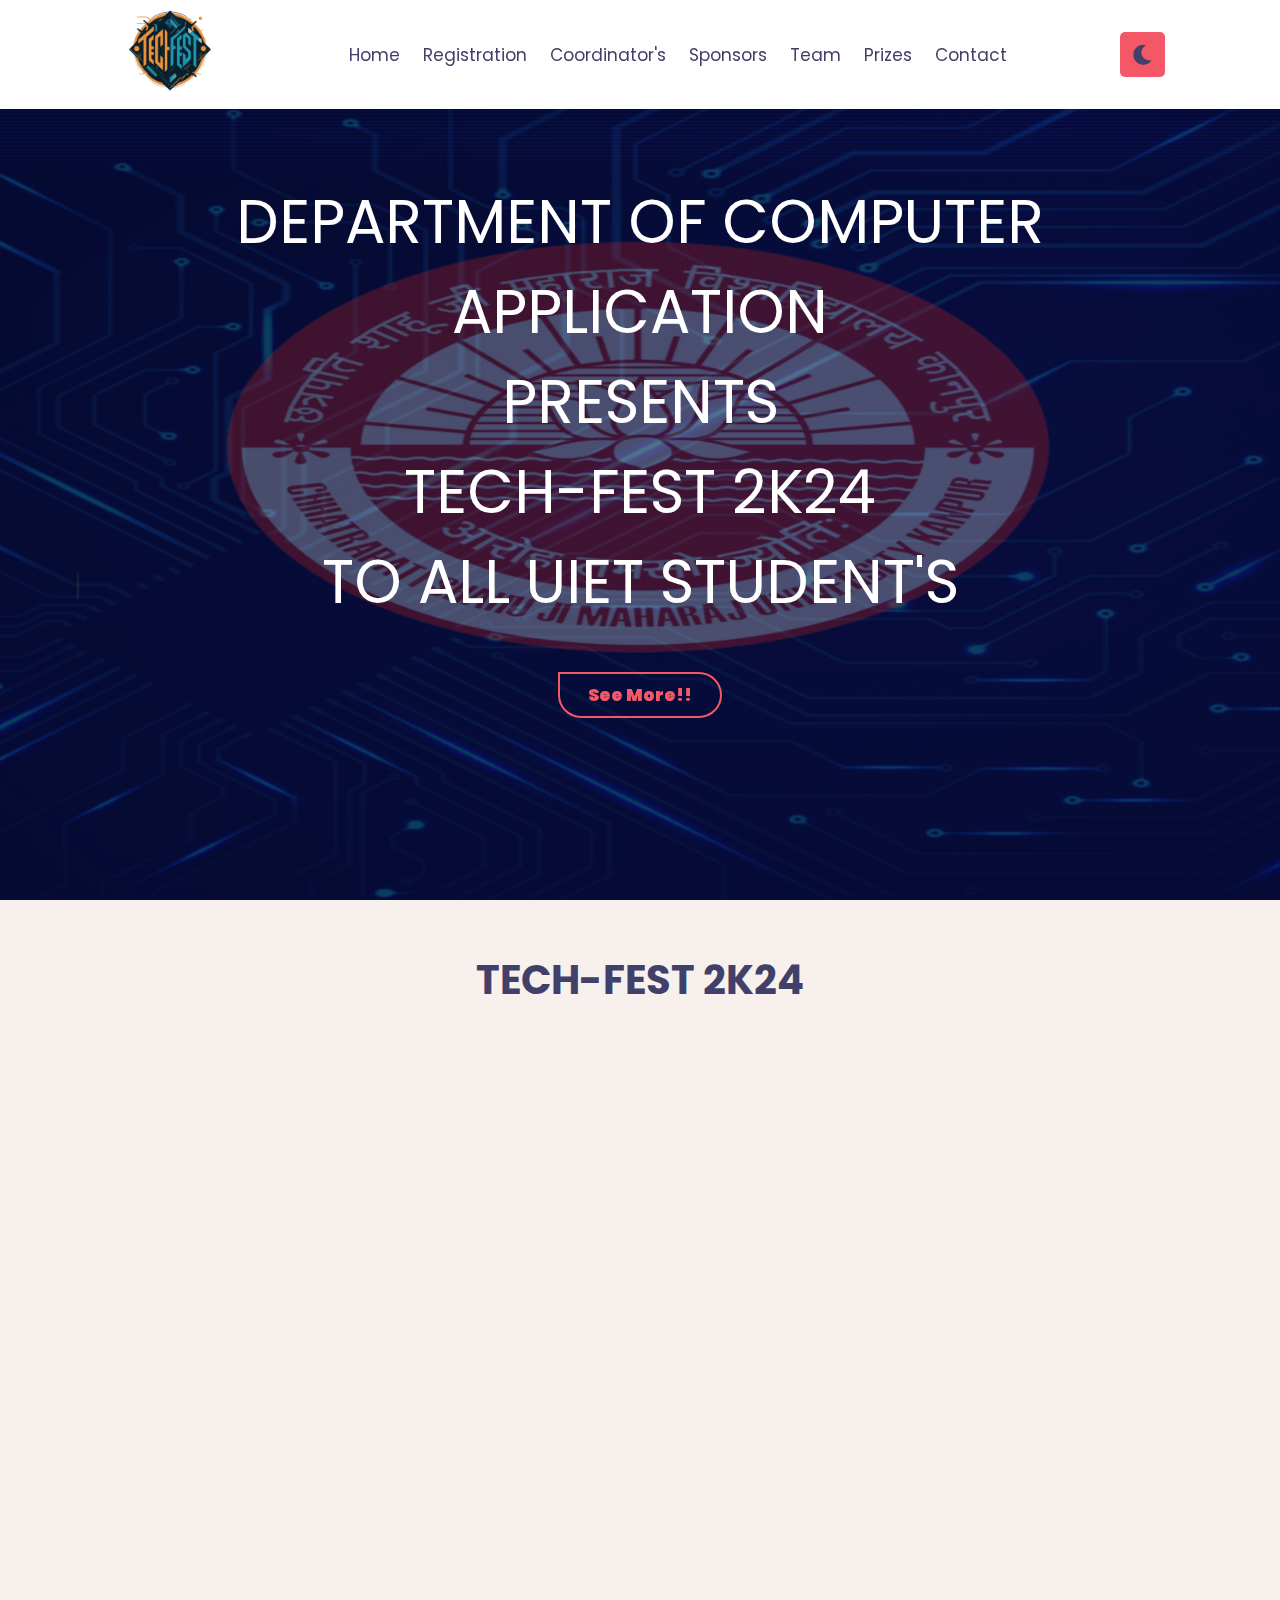
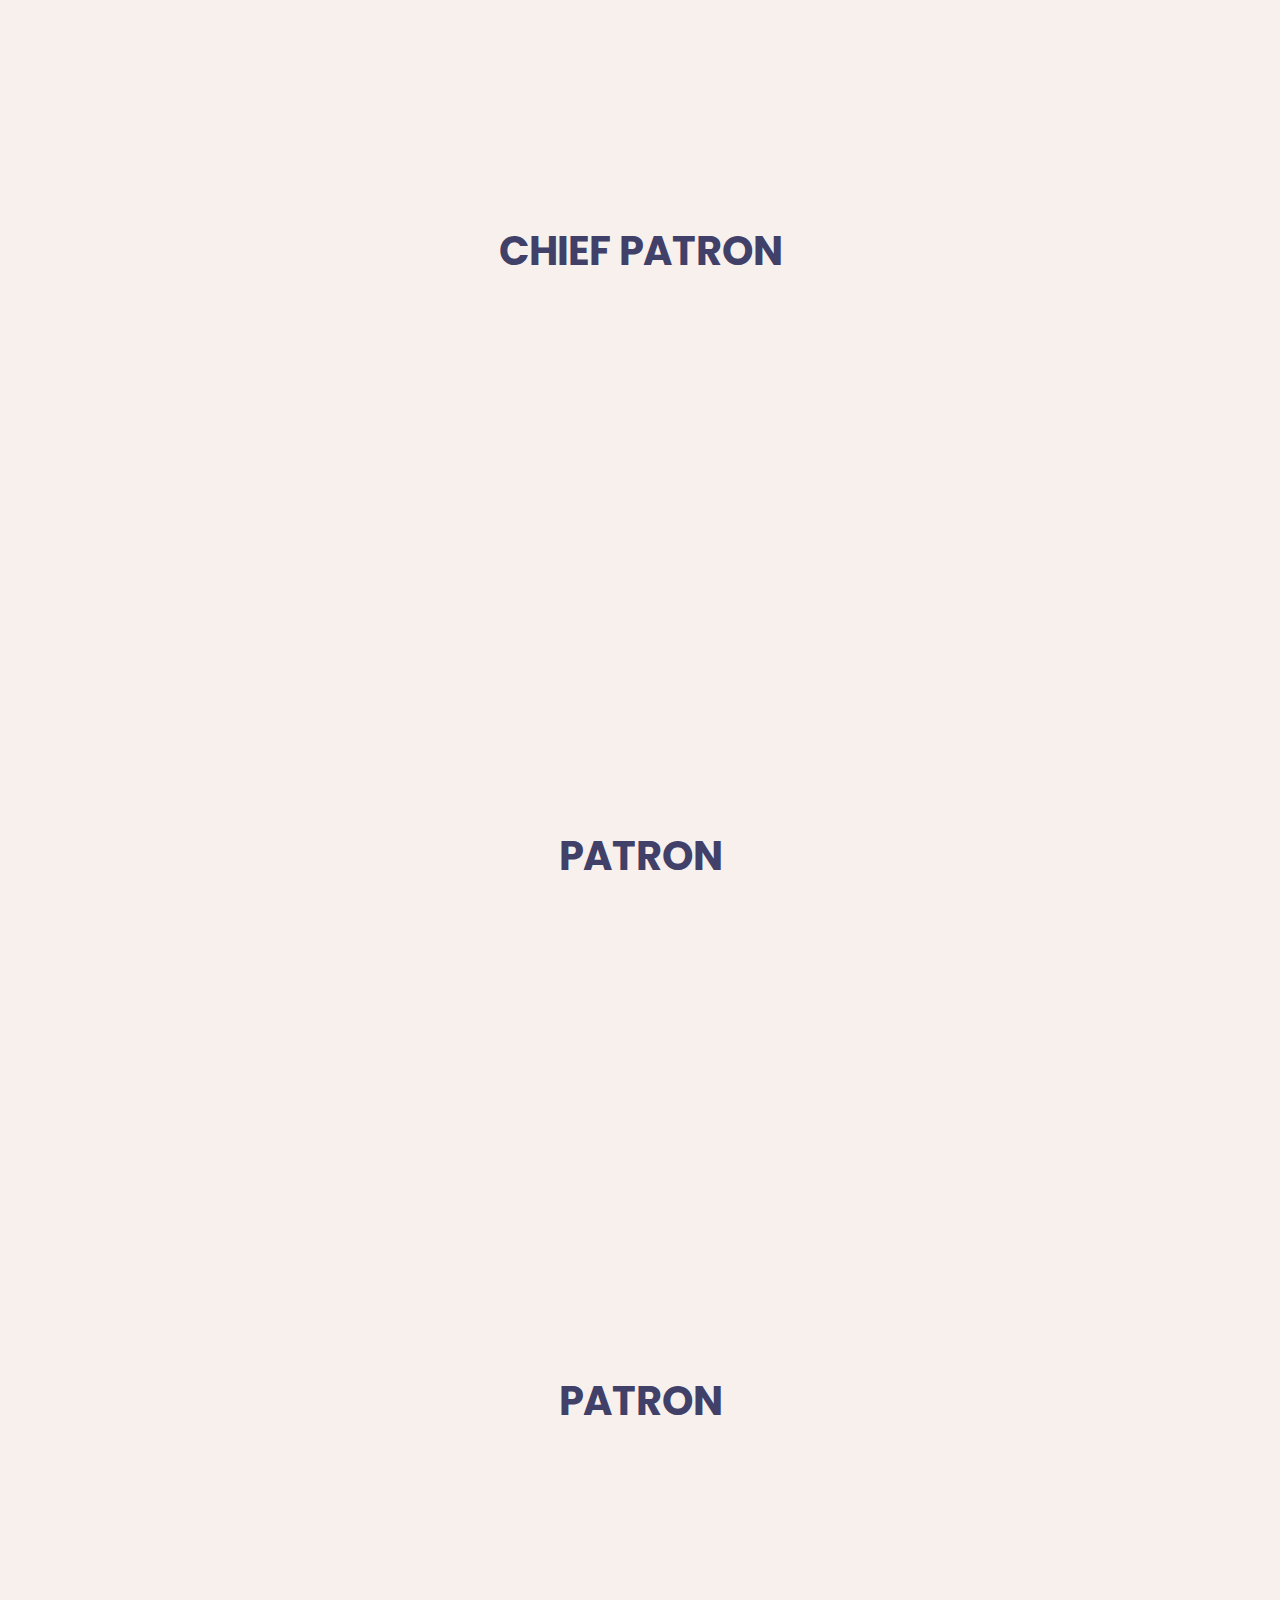
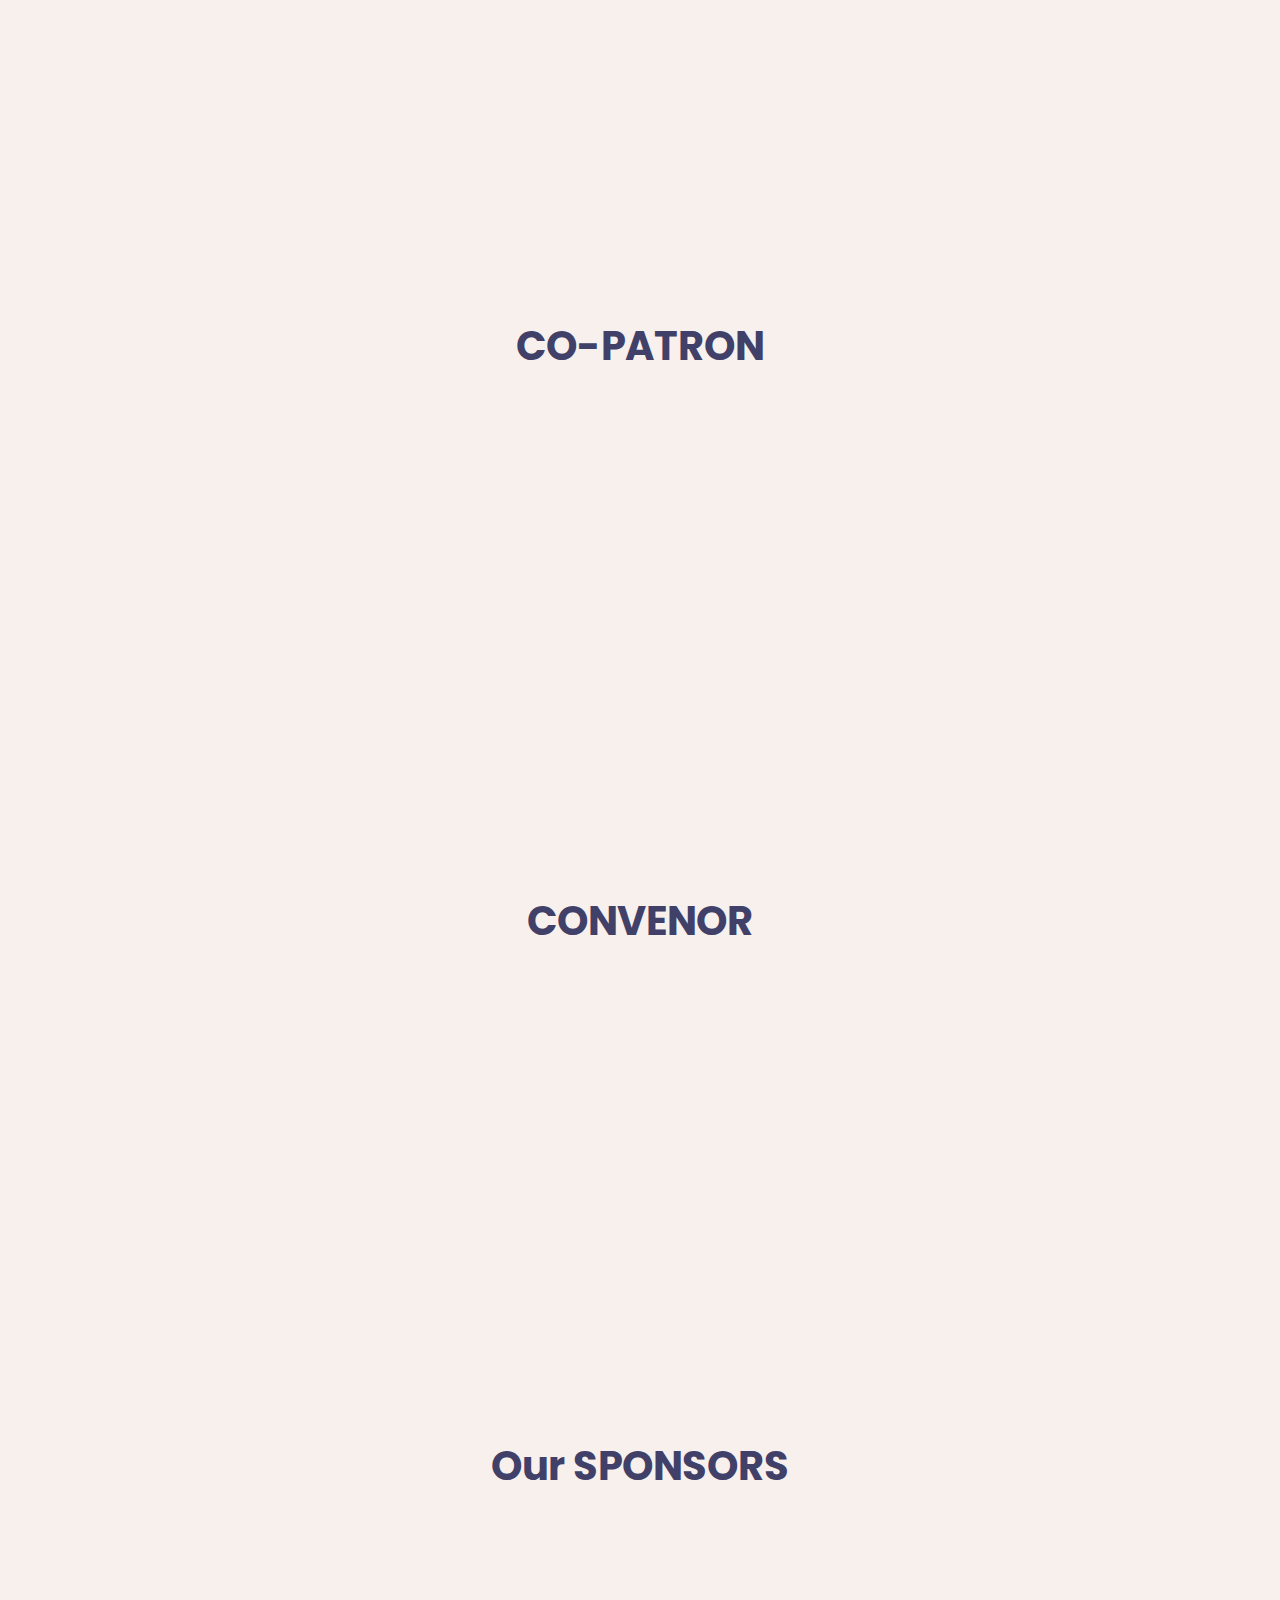
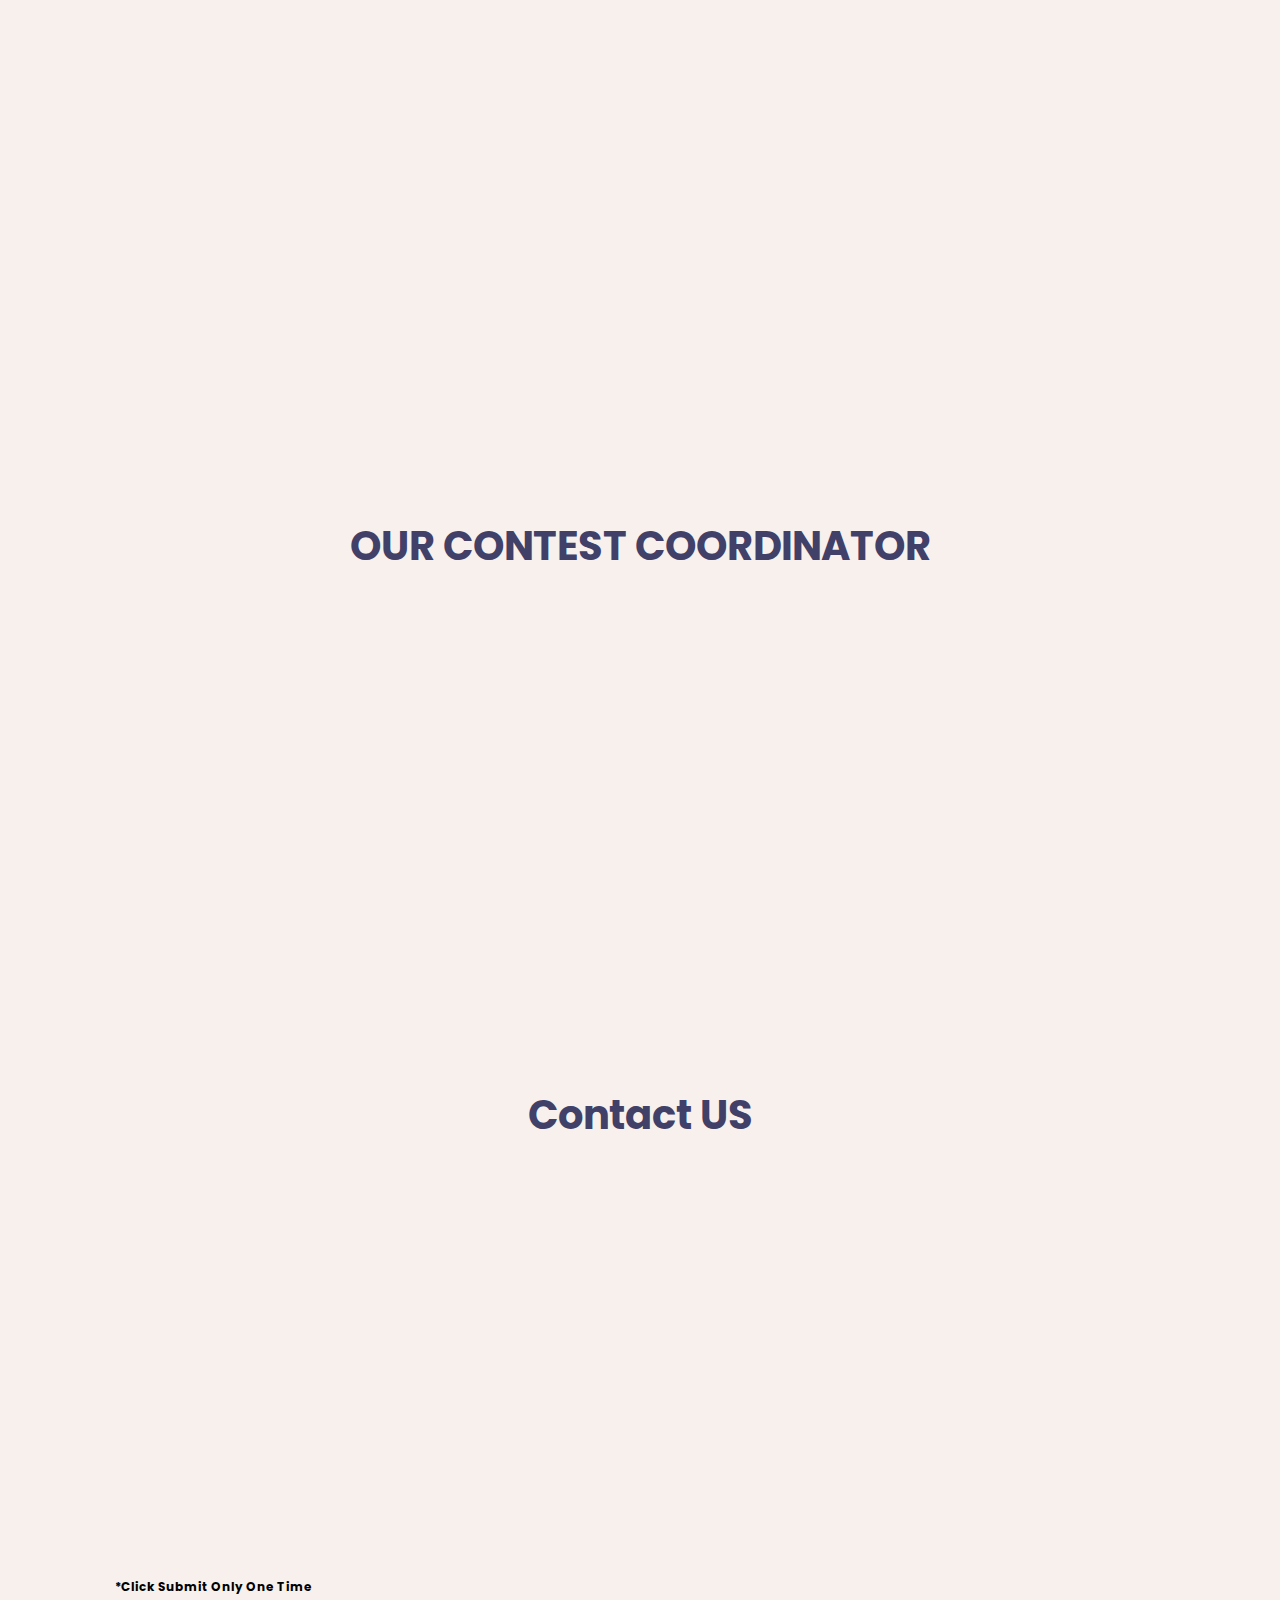
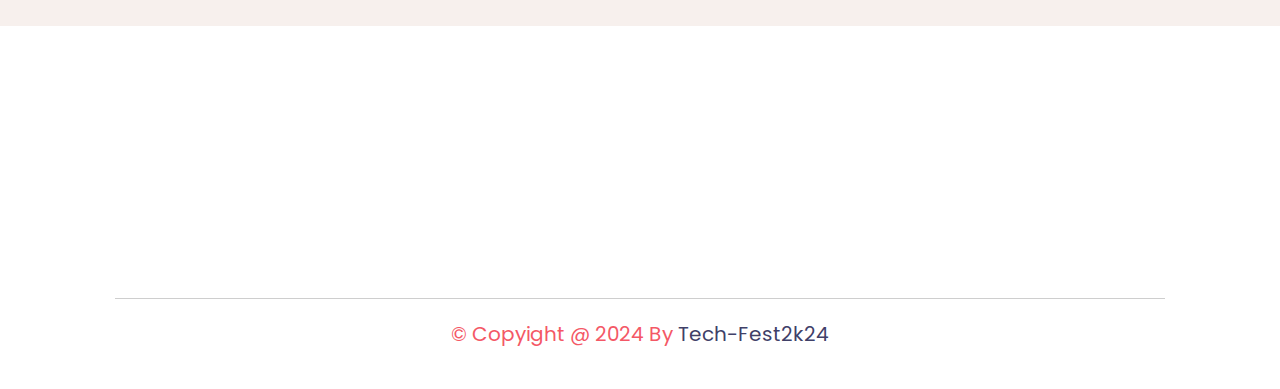
<file: index.html>
<!DOCTYPE html>
<html lang="en">
<head>
    <meta charset="UTF-8">
    <meta http-equiv="X-UA-Compatible" content="IE=edge">
    <meta name="viewport" content="width=device-width, initial-scale=1.0">
    <title>Tech-fest2k24</title>
    <link rel="stylesheet" href="https://unpkg.com/aos@next/dist/aos.css" />
    
    <link rel="stylesheet" href="https://unpkg.com/swiper/swiper-bundle.min.css" />
    <!-- font awesome cdn link  -->
    <link rel="stylesheet" href="https://cdnjs.cloudflare.com/ajax/libs/font-awesome/5.15.4/css/all.min.css">
    <!-- custom css link -->
    <link rel="stylesheet" href="style.css">
</head>
<body>
    
    <!-- header section starts -->

<header class="header">

    <a data-aos="zoom-in-left" data-aos-delay="150" href="#" class="logo"> <i class="code"></i><img id="tf-logo" src="./images/tf1-removebg-preview.png" alt=""></a>

    <nav class="navbar">
       <a data-aos="zoom-in-left" data-aos-delay="300" href="#home">Home</a>
       <a data-aos="zoom-in-left" data-aos-delay="450" href="./new.html">Registration</a>
       <!-- <a data-aos="zoom-in-left" data-aos-delay="600" href="#plan">Exam Link</a> -->
       <!-- <a data-aos="zoom-in-left" data-aos-delay="450" href="./index.html">About</a> -->
       <!-- <a data-aos="zoom-in-left" data-aos-delay="450" href="./regulation.html">Rules</a> -->
       <a data-aos="zoom-in-left" data-aos-delay="900" href="#team">Coordinator's</a>
       <a data-aos="zoom-in-left" data-aos-delay="750" href="#gallery">Sponsors</a>
       <a data-aos="zoom-in-left" data-aos-delay="1050" href="./teams.html">Team</a>
       <a data-aos="zoom-in-left" data-aos-delay="1050" href="./Prize.html">Prizes</a>
       <a data-aos="zoom-in-left" data-aos-delay="1200" href="#contact">Contact</a>

    </nav>
    
    <div class="icons">
        <div data-aos="zoom-in-left" data-aos-delay="1350" class="fas fa-moon" id="theme-btn"></div>
        <div data-aos="zoom-in-left" data-aos-delay="1500" class="fas fa-bars" id="menu"></div>
    </div>

</header>

<!-- home -->

<section class="home" id="main">

    <div class="content" data-aos="fade-down">
        <h3 id="dpt">Department Of Computer Application <br> Presents 
        
        <br>
        Tech-Fest 2K24
        <br>
        To All UIET Student's
    </h3>
        <a href="brochure.pdf" id="top-btn" class="btn"> See More!!</a>
    </div>
    <img id="main-background" src="./images/background.png" alt="">
 
 </section>

<!-- end -->

<!-- about -->

<section class="about" id="about">

    <h1 class="heading"> Tech-fest 2K24</h1>
 
    <div class="row">
        
        <div class="content" data-aos="fade-up" data-aos-delay="150">
            <h3>Celebrate Innovation: Unveiling DCA Tech Fest 2k24!            
            </h3>
            <p>Embark on a journey of innovation, creativity, and problem-solving at our 
                much-anticipated annual tech fest. Hosted by UIET-4, this event brings together
                 budding technologists, coding enthusiasts, and innovators from across the region to
                  showcase their prowess in the dynamic world of technology.
                <br>
                <br>
                <h3>What Sets Us Apart:</h3>
                <br>
                <br>
                <h3> 1. DevDule</h3>
                <h3> 2. Code Arena </h3>
                <h3>3. Brain Quest </h3>
                 <a href="new.html"><button class="btn">Register Now!! (*click here)</button></a>
                
        </div>
        <div class="image" data-aos="fade-down" data-aos-delay="300">
            <img src="images/tf1-removebg-preview.png" alt="">
        </div>
    </div>
 </section>

 <!-- end -->

 <!-- service -->

 <section class="services" id="services">

    <h1 class="heading">Chief Patron</h1>
 
    <div class="box-container">
 
        <div class="box" data-aos="zoom-in" data-aos-delay="150">
          <img src="images/vc.jpg" alt="">
          <h3>Prof. Vinay Kumar Pathak <br>
            Vice Chancellor <br>
            
            CSJM University Kanpur</h3>
          <p>Chief Patron of our Contest name. A visionary leader dedicated to fostering innovation 
            and education, he exemplifies excellence in academia and inspires our coding community. </p>
        </div>
 
       
 
    </div>
 
 </section>
 <section class="services" id="services">

    <h1 class="heading">Patron</h1>
 
    <div class="box-container">
        
        <div class="box" data-aos="zoom-in" data-aos-delay="150">
          <img src="images/pska.png" alt="">
          <h3>Prof Sudhir Kr. Awasthi <br>
            Pro Vice Chancellor
        </h3>
          <p>
            Chhatrapati Shahu Ji Maharaj University
            Kanpur Uttar Pradesh 
        </p>
        </div>
    </div>
 
 </section>
 <section class="services" id="services">

    <h1 class="heading">Patron</h1>
 
    <div class="box-container">
        
        <div class="box" data-aos="zoom-in" data-aos-delay="150">
          <img src="images/anil.png" alt="">
          <h3>Dr. Anil Kumar Yadav <br>
            Registrar
        </h3>
          <p>
            Chhatrapati Shahu Ji Maharaj University
            Kanpur Uttar Pradesh 
        </p>
      </div>
 
       
 
    </div>
 
 </section>
 <section class="services" id="services">

   <h1 class="heading">Co-Patron</h1>
  <div class="box-container">
    <div class="box" data-aos="zoom-in" data-aos-delay="150">
      <img src="images/Brishti.jpg" alt="">
      <h3>Dr. Brishti Mitra
        </h3>
      <p>Director <br>
        University Institute of Engineering and Technology <br>
        Chhatrapati Shahu Ji Maharaj University
        Kanpur Uttar Pradesh</p>
    </div>
    
  </div>
    
 
</section>
 <section class="services" id="services">
   <h1 class="heading">Convenor</h1>
    <div class="box-container">
      <div class="box" data-aos="zoom-in" data-aos-delay="150">
            <img src="images/rabin.jpg" alt="">
            <h3>Dr. Rabins Porwal
              </h3>
            <p> Head of the Department of Computer Application <br>
              Chhatrapati Shahu Ji Maharaj University
              Kanpur Uttar Pradesh</p>
        </div>
    </div>
</section>
 <!-- <section class="services" id="services"> 

    <h1 class="heading">Convenor</h1>
 
    <div class="box-container">
 
        
 
       
 
    </div>
 
 </section> -->
<!-- service end-->



<!-- <section class="plan" id="plan">

    <h1 class="heading">EXAM LINK</h1>
    
    <div class="box-container">
    
        <div class="box" data-aos="zoom-in-up" data-aos-delay="150">
            <h3 class="title">Hackathon</h3>
            
            <h3 class="month">
            DevDuel
            <br>
            <br>
            Website Development
            </h3>
            
            <a href="#"><button class="btn">JOIN NOW</button></a>
        </div>
        <div class="box" data-aos="zoom-in-up" data-aos-delay="150">
            <h3 class="title">Hackathon</h3>

            <h3 class="month">
                Code Arena 
                <br>
                <br>
                Coding & Problem-solving
            </h3>
            <ul>

                
            </ul>
            <a href="#"><button class="btn">JOIN NOW</button></a>
        </div>
        <div class="box" data-aos="zoom-in-up" data-aos-delay="150">
            <h3 class="title">Contest</h3>

            <h3 class="month">Brain Quest 
                <br>
                <br>
                Technical aptitude & logical code snippets</h3>

            <ul>

                
            </ul>
            <a href="#"><button class="btn">JOIN NOW</button></a>
        </div>
        <div class="box" data-aos="zoom-in-up" data-aos-delay="150">
          <h3 class="title">Contest</h3>

          <h3 class="month">Brain Quest 
              <br>
              <br>
              Technical aptitude & logical code snippets</h3>

          <ul>

              
          </ul>
          <a href="#"><button class="btn">JOIN NOW</button></a>
      </div>
      <div class="box" data-aos="zoom-in-up" data-aos-delay="150">
            <h3 class="title">Contest</h3>

            <h3 class="month">Brain Quest 
                <br>
                <br>
                Technical aptitude & logical code snippets</h3>

            <ul>
                
                
            </ul>
            <a href="#"><button class="btn">JOIN NOW</button></a>
        </div>
    
        
    
       
    </div>
    
    </section>
     -->
    

    

    <section class="gallery" id="gallery">

        <h1 class="heading"> <span>our</span> Sponsors</h1>
    
        <div class="swiper gallery-slider" data-aos="fade-up">
            <div class="swiper-wrapper">
                <div class="swiper-slide"><img src="images/APTECH12.jpg" alt=""></div>
                <!-- <div class="swiper-slide"><img src="images/APTECH12.jpg" alt=""></div> -->
                <!-- <div class="swiper-slide"><img src="images/APTECH12.jpg" alt=""></div>
                <div class="swiper-slide"><img src="images/APTECH12.jpg" alt=""></div>
                <div class="swiper-slide"><img src="images/APTECH12.jpg" alt=""></div>
                <div class="swiper-slide"><img src="images/APTECH12.jpg" alt=""></div>
                <div class="swiper-slide"><img src="images/APTECH12.jpg" alt=""></div> -->
            </div>
        </div>
    
    </section>

    

<section class="team" id="team">

    <h1 class="heading">our contest coordinator</h1>
   
      <div class="box-container" data-aos="fade-up">
 
    
    
 
       <div class="box">
          <img src="images/amit.jpg" alt="">
          <h3>Mr. Amit Virmani</h3>
          <p>
            Assistant Professor <br>
            Dept. of Computer Application
            
          </p>
          <div class="share">
             <!-- <a href="#" class="fab fa-facebook-f"></a> -->
             <!-- <a href="#" class="fab fa-twitter"></a> -->
             <a href="#" class="fab fa-linkedin"></a>
             <!-- <a href="#" class="fab fa-instagram"></a> -->
          </div>
       </div>
 
       <div class="box">
          <img src="images/himanshu.jpg" alt="">
          <h3>Mr. Himanshu Shukla</h3>
          <p>
            Assistant Professor <br>
            Dept. of Computer Application</p>
          <div class="share">
             <!-- <a href="#" class="fab fa-facebook-f"></a>
             <a href="#" class="fab fa-twitter"></a> -->
             <a href="http://www.linkedin.com/in/himanshu-shukla-26059575" class="fab fa-linkedin"></a>
             <!-- <a href="#" class="fab fa-instagram"></a> -->
          </div>
       </div>
 
       <div class="box">
          <img src="images/ravikant.jpg" alt="">
          <h3>Mr. Ravi Kant Mishra
            
        </h3>
          <p>
        Assistant Professor <br>
            Dept. of Computer Application</p>
          <div class="share">
             <!-- <a href="#" class="fab fa-facebook-f"></a>
             <a href="#" class="fab fa-twitter"></a> -->
             <a href="https://www.linkedin.com/in/er-ravi-kant-mishra-8727a91a9/" class="fab fa-linkedin"></a>
             <!-- <a href="#" class="fab fa-instagram"></a> -->
          </div>
       </div>
       <div class="box">
        <img src="images/mr-arpit-dubey.jpeg" alt="">
        <h3>Mr. Arpit Dubey
          
      </h3>
        <p>
      Assistant Professor <br>
          Dept. of Computer Application</p>
        <div class="share">
           <!-- <a href="#" class="fab fa-facebook-f"></a>
           <a href="#" class="fab fa-twitter"></a> -->
           <a href="http://linkedin.com/in/arpit-dubey-74a38a233" class="fab fa-linkedin"></a>
           <!-- <a href="#" class="fab fa-instagram"></a> -->
        </div>
     </div>
       
    </div>
 
 </section>

<!-- end -->


 <!-- contact section starts  -->

<section class="contact" id="contact">

    <h1 class="heading"> <span>contact</span> us </h1>

    <form action="" data-aos="zoom" name="contact-us" id="conatct-us">

        <div class="inputBox">
            <input type="text" name="name" id="name" placeholder="name" data-aos="fade-up">
            <input type="email" name="email" id="email" placeholder="email" data-aos="fade-up">
        </div>

        <div class="inputBox">
            <input type="number" name="number" id="number" placeholder="number" data-aos="fade-up">
        </div>

        <textarea name="message" placeholder="your message" id="message" cols="30" rows="10" data-aos="fade-up"></textarea>
        
        <button type="submit" class="btn">Submit</button>

    </form>
    <h6 class="note">*click submit only one time</h6>
</section>

<!-- contact section ends -->

<!-- footer -->

  <section class="footer">

    <div class="box-container">

      <!-- <div class="box" data-aos="fade-up">
        <h3> <i class="fas fa-user"></i> Our Team Head </h3>
        <p>Jatin Gupta (Event Head )<br>
         Om Gautam (Management Head) <br>
         </p>
      </div> -->

      <div class="box" data-aos="fade-up">
        <h3>Our Team contact</h3>
          <a href="
          https://script.google.com/macros/s/AKfycbzuwCGKwBmdMM6fdY9MkPPvgFkWBz61n9nF_zQEh0ZgpdMF0Zk_gvuUDG5_ojfDYqGU6A/exec
          ">
          <a href="#"><i class="fas fa-chevron-right"></i> 7392833429 (Jatin Gupta) </a>
          <a href="#"><i class="fas fa-chevron-right"></i> 8874074172 (Om Gautam)</a>
          <a href="#"><i class="fas fa-chevron-right"></i> 9044481442 (Navneet Kumar)</a>

      </div>

      <div class="box" data-aos="fade-up">
        <h3>Contact Us</h3>
        <a href="#"><i class="fas fa-phone"></i>93698 84977 (Dr. Rabins Porwal)</a>
        <a href="rabins@csjmu.ac.in"><i class="fas fa-envelope"></i> rabins@csjmu.ac.in</a>
        <a href="G737+4X5 U.I.E.T 4 CSJM university, Kanpur University, Kanpur, Uttar Pradesh 208024"><i class="fas fa-map"></i> Department Of Computer Applications
            CSJM University, Kanpur</a>
      </div>

      <div class="box" data-aos="fade-up">
        <h3>Follow Us</h3>
        <!-- <a href="#"> <i class="fab fa-facebook-f"></i> facebook </a>
        <a href="#"> <i class="fab fa-twitter"></i> twitter </a> -->
        <a href="https://www.instagram.com/csjm_university/"> <i class="fab fa-instagram"></i> instagram </a>
        <!-- <a href="#"> <i class="fab fa-whatsapp"></i> whatsapp </a> -->
      </div>
    </div>

    <div class="credit"> &copy; Copyight @ 2024 By <span>Tech-Fest2k24</span> </div>

  </footer>
  
  



<!-- end -->

  
  <script>
    const scriptURL = 'https://script.google.com/macros/s/AKfycbyyul_T4pMIQNp7uFabsxKpNM64yqxs79UQESJMdB7TX2h_BwIy3UXvLpVdvDO2Fzy7Qg/exec'
    const form = document.forms['contact-us']
  
    form.addEventListener('submit', e => {
      e.preventDefault()
      fetch(scriptURL, { method: 'POST', body: new FormData(form), mode:'cors', credentials: 'include'})
        .then(response => console.log('Success!', response))
        .catch(error => console.error('Error!', error.message))
      alert("Your form is submmited");
      location.reload();
    })
  </script>



<script src="https://unpkg.com/aos@next/dist/aos.js"></script>

    <script src="https://unpkg.com/swiper/swiper-bundle.min.js"></script>
    <script src="script.js"></script>

</body>
</html>
</file>
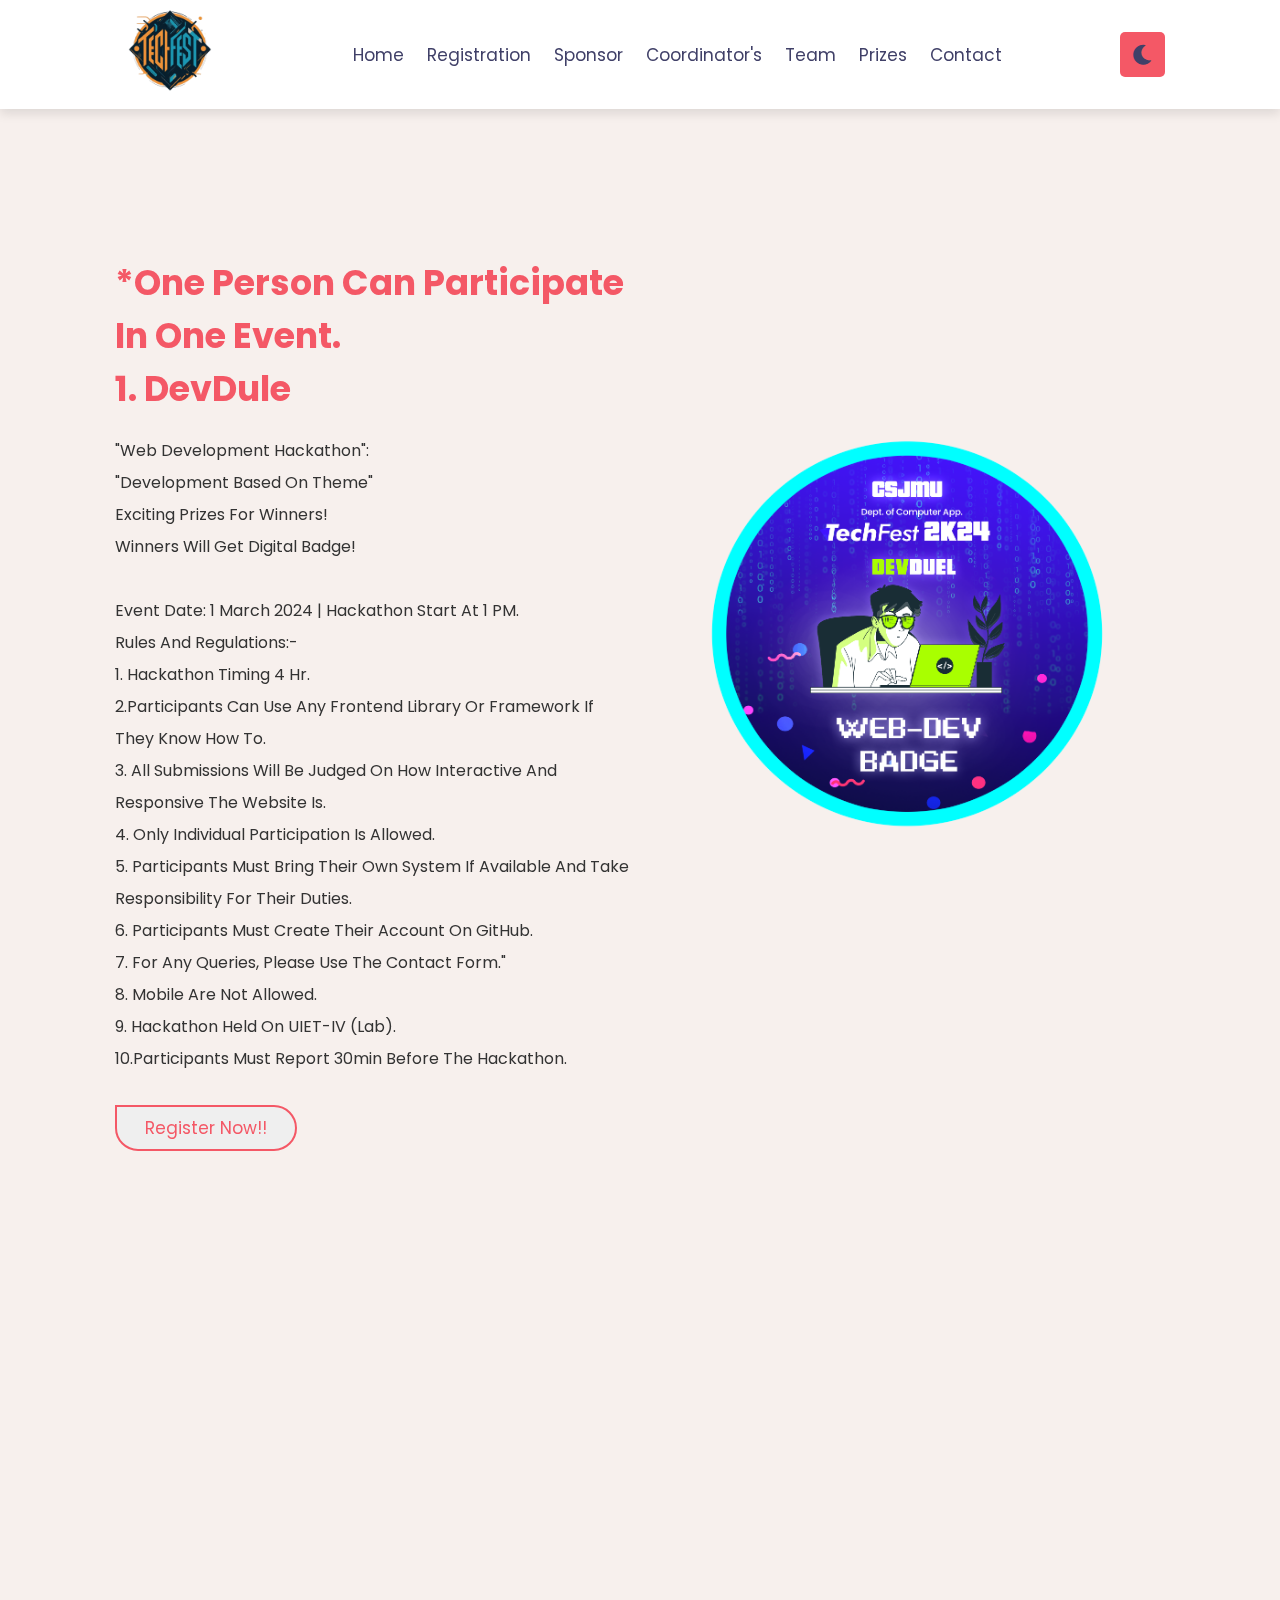
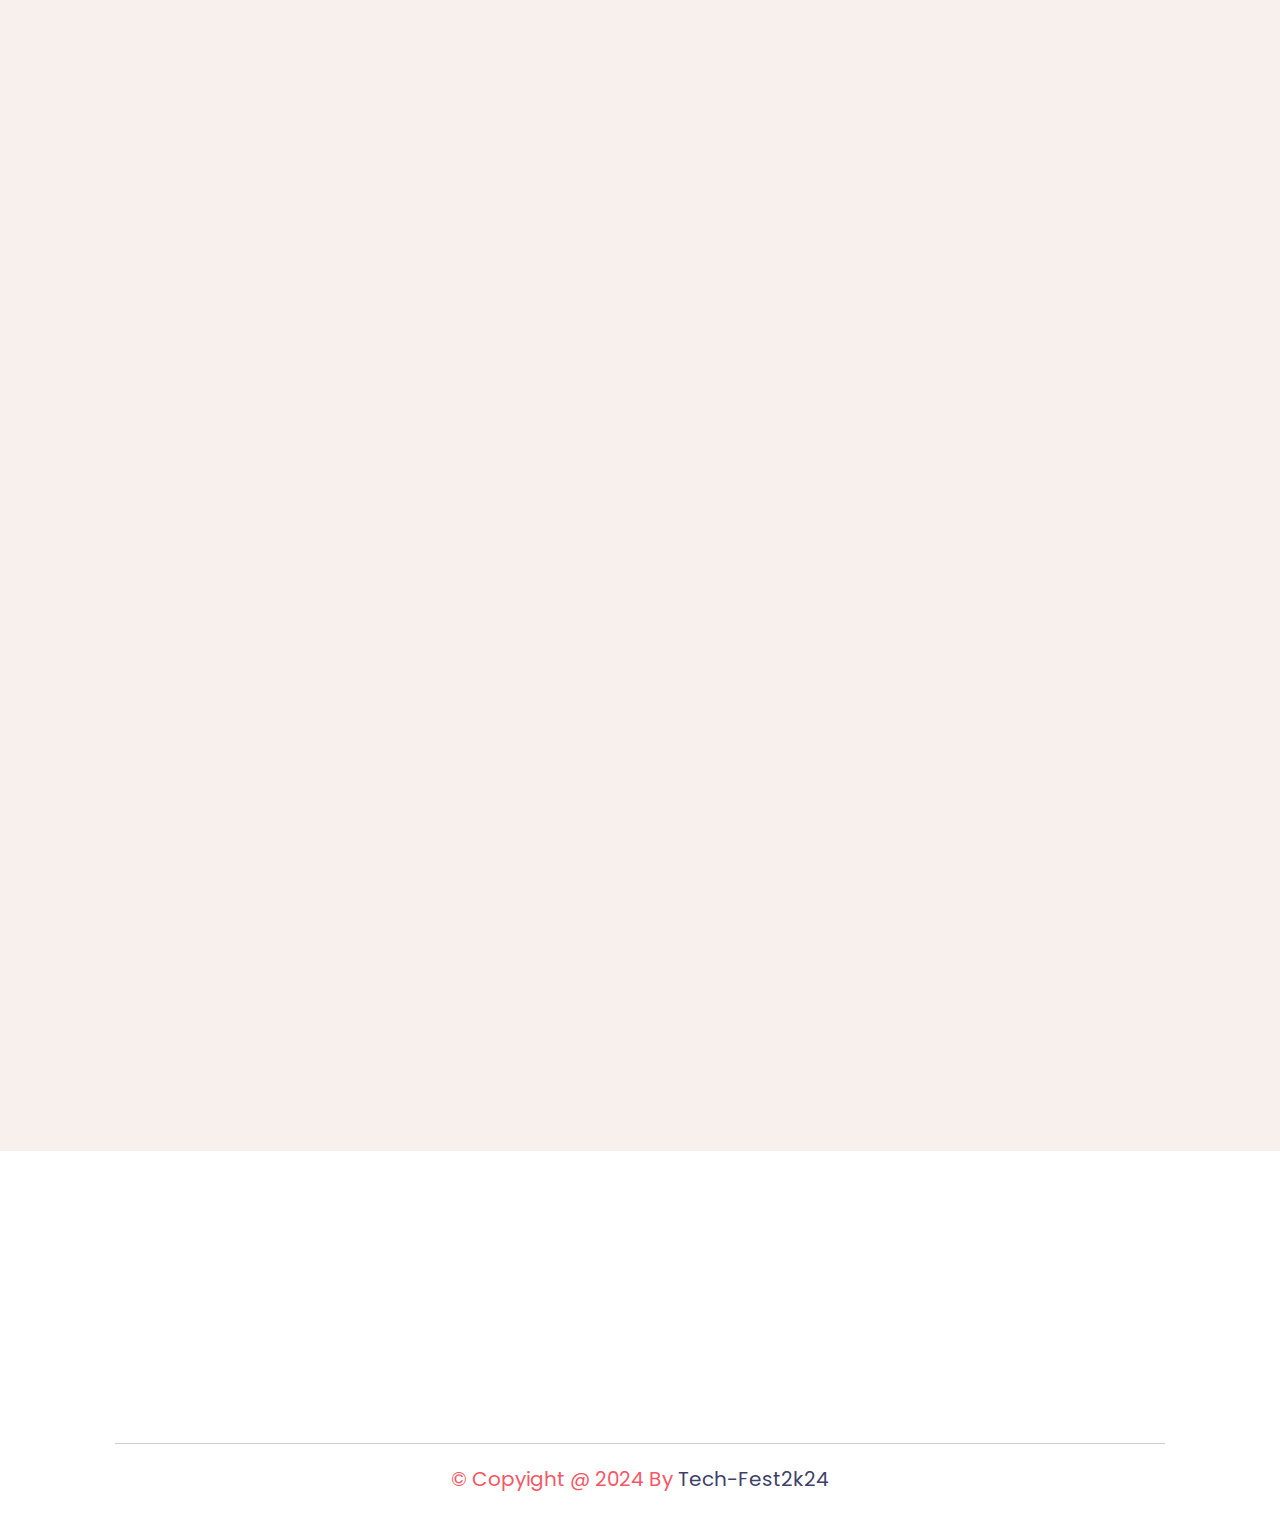
<file: new.html>
<!DOCTYPE html>
<html lang="en">
  <head>
    <meta charset="UTF-8" />
    <meta http-equiv="X-UA-Compatible" content="IE=edge" />
    <meta name="viewport" content="width=device-width, initial-scale=1.0" />
    <title>Tech-fest2k24</title>
    <link rel="stylesheet" href="https://unpkg.com/aos@next/dist/aos.css" />

    <link
      rel="stylesheet"
      href="https://unpkg.com/swiper/swiper-bundle.min.css"
    />
    <!-- font awesome cdn link  -->
    <link
      rel="stylesheet"
      href="https://cdnjs.cloudflare.com/ajax/libs/font-awesome/5.15.4/css/all.min.css"
    />
    <!-- custom css link -->
    <link rel="stylesheet" href="style.css" />
    <link rel="stylesheet" href="style1.css" />
  </head>
  <body>
    <header class="header">
      <a data-aos="zoom-in-left" data-aos-delay="150" href="#" class="logo">
        <i class="code"></i><img id="tf-logo" src="./images/tf1-removebg-preview.png" alt=""></a
      >

      <nav class="navbar">
        <a data-aos="zoom-in-left" data-aos-delay="300" href="./index.html"
          >Home</a
        >
        <!-- <a data-aos="zoom-in-left" data-aos-delay="450" href="./index.html"
          >About</a
        > -->
        <a data-aos="zoom-in-left" data-aos-delay="600" href="./index.html"
          >Registration</a
        >
       <!-- <a data-aos="zoom-in-left" data-aos-delay="450" href="./regulation.html">Rules</a> -->

        <a data-aos="zoom-in-left" data-aos-delay="750" href="./index.html"
          >Sponsor</a
        >
        <a data-aos="zoom-in-left" data-aos-delay="900" href="./index.html"
          >Coordinator's</a
        >
        <a data-aos="zoom-in-left" data-aos-delay="1050" href="./teams.html">Team</a>
        <a data-aos="zoom-in-left" data-aos-delay="1050" href="./Prize.html">Prizes</a>
        <a data-aos="zoom-in-left" data-aos-delay="1200" href="./index.html"
          >Contact</a
        >
      </nav>

      <div class="icons">
        <div
          data-aos="zoom-in-left"
          data-aos-delay="1350"
          class="fas fa-moon"
          id="theme-btn"
        ></div>
        <div
          data-aos="zoom-in-left"
          data-aos-delay="1500"
          class="fas fa-bars"
          id="menu"
        ></div>
      </div>
    </header>

    <section class="about" id="about">

        <h1 class="heading"> Tech-fest 2K24</h1>
     
        <div class="row">
            
            <div class="content" data-aos="fade-up" data-aos-delay="150">
                <h3>
 <br>
 <br>                 
                  *One person can participate in one event.
                </h3>
                    <h3> 1. DevDule</h3>
                    <p>"Web Development Hackathon": <br>
                         "Development Based on Theme" <br> Exciting Prizes for Winners! <br> Winners will get Digital Badge!
                         <br>
                         <br>
                         Event Date: 1 March 2024 | Hackathon Start at  1 PM. <br>

                        Rules and Regulations:- <br>
                        1. Hackathon Timing 4 Hr. <br>
                        2.Participants can use any frontend library or framework if they know how to. <br>
                        3. All submissions will be judged on how interactive and responsive the website is. <br>
                        4. Only individual participation is allowed. <br>
                        5. Participants must bring their own system if available and take responsibility for their duties. <br>
                        6. Participants must create their account on GitHub.<br>
                        7. For any queries, please use the contact form." <br>
                        8. Mobile are not allowed. <br>
                        9. Hackathon Held On UIET-IV (Lab). <br>
                        10.Participants Must report 30min before the Hackathon. <br>
                      </p>
                     <a href="https://docs.google.com/forms/d/e/1FAIpQLSe0dgyzgp7Pi50_uRExK9eo1sHrUfn3yT9FHLQT8QYUzep5GQ/viewform?usp=pp_url"><button class="btn">Register Now!!</button></a>
                    
            </div>
            <div class="image" data-aos="fade-down" data-aos-delay="300">
                <img src="images/devduel badge.png" alt="">
            </div>
        </div>
     </section>

     <section class="about" id="about">
             <div class="row">
            
            <div class="content" data-aos="fade-up" data-aos-delay="150">
                
                    <h3> 2. Code Arena </h3>
                    <p>"Coding Hackathon": <br>
                      Winners Will Get Digital Badge!
                     <br> Exciting Prizes for Winners! <br>
                         <br>
                        Event Date: 1 March 2024 | Hackathon Start at  1 PM. <br>
                        The Algorithmic Arena will involve high-level coding,
                      comprising 10 problem statements that students will
                      need to solve by passing their test cases. <br>
                      Rules and Regulations:- <br>
                      1. Hackathon Timing 2.5 Hr. <br>

                    2. Languages :- <br>
                    C<br>
                    C++<br>
                    Python <br>
                    Java<br>
                    <br>
                    3.Individual student are participating in the contest. <br>
                    4. Contest Held On "HackerRank" (Participants must create their account on Hacker Rank Learn the Passwords). <br>
                    5. Mobile are not allowed. <br>
                    6. Hackathon Held On UIET-IV (Lab). <br>
                    7. Student Must report 30min before the Hackathon.
                    </p>
                     <a href="https://docs.google.com/forms/d/e/1FAIpQLSePfOPan_BZIxpsoPUxR5LEP9owBNjNlnhcNxHsrkKlQiITgw/viewform?usp=pp_url"><button class="btn">Register Now!!</button></a>
                    
            </div>
            <div class="image" data-aos="fade-down" data-aos-delay="300">
                <img src="images/codearena.png" alt="">
            </div>
        </div>
     </section>
     <section class="about" id="about">     
        <div class="row">
            
            <div class="content" data-aos="fade-up" data-aos-delay="150">
                    <h3> 3. Brain Quest</h3>
                    <p>Technical aptitude & logical code snippets<br>
                      Exciting Prizes for Winners! <br>
                      Winners Will Get Digital Badge! <br>
                      <br>
                      Event Date: 2 March 2024 | Hackathon Start at  1 PM. <br>
                      <br>
                      Rules and Regulations:- <br> 
                      1. This will be multiple-choice based<br>
                      2. Contest Timing 90min. <br>
                      3. We will ask 50 questions. <br>
                      4. Individual student are participating in the. <br>
                      5. Mobile are not allowed. <br>
                      6. Hackathon Held On UIET-IV (Lab). <br>
                      7. Student Must report 30min before the Hackathon.
                      
                      </p>
                     <a href="https://forms.gle/asCmhZChsES5Bdz76"><button class="btn">Register Now!!</button></a>
                    
            </div>
            <div class="image" data-aos="fade-down" data-aos-delay="300">
                <img src="images/brainquest badge.png" alt="">
            </div>
        </div>
     </section>
     <!-- footer -->

  <section class="footer">

    <div class="box-container">

      <!-- <div class="box" data-aos="fade-up">
        <h3> <i class="fas fa-user"></i> Our Team Head </h3>
        <p>Jatin Gupta (Event Head )<br>
         Om Gautam (Management Head) <br>
         </p>
      </div> -->

      <div class="box" data-aos="fade-up">
        <h3>Our Team contact</h3>
          <a href="https://www.linkedin.com/in/jatin-gupta-7a5000267?lipi=urn%3Ali%3Apage%3Ad_flagship3_profile_view_base_contact_details%3Bnu%2FGdWiTQQmArT45YL06Tg%3D%3D"><i class="fas fa-chevron-right"></i> 7392833429 (Jatin Gupta)</a>
          <a href="#"><i class="fas fa-chevron-right"></i> 8874074172 (Om Gautam)</a>
          <a href="#"><i class="fas fa-chevron-right"></i> 9044481442 (Navneet Kumar)</a>
      </div>

      <div class="box" data-aos="fade-up">
        <h3>Contact Us</h3>
        <a href="#"><i class="fas fa-phone"></i>93698 84977 (Dr. Rabins Porwal)</a>
        <a href="rabins@csjmu.ac.in"><i class="fas fa-envelope"></i> rabins@csjmu.ac.in</a>
        <a href="G737+4X5 U.I.E.T 4 CSJM university, Kanpur University, Kanpur, Uttar Pradesh 208024"><i class="fas fa-map"></i> Department Of Computer Applications
            CSJM University, Kanpur</a>
      </div>

      <div class="box" data-aos="fade-up">
        <h3>Follow Us</h3>
        <a href="#"> <i class="fab fa-facebook-f"></i> facebook </a>
        <a href="#"> <i class="fab fa-twitter"></i> twitter </a>
        <a href="#"> <i class="fab fa-instagram"></i> instagram </a>
        <a href="#"> <i class="fab fa-whatsapp"></i> whatsapp </a>
      </div>
    </div>

    <div class="credit"> &copy; Copyight @ 2024 By <span>Tech-Fest2k24</span> </div>

  </footer>
  </body>
  <script src="https://unpkg.com/aos@next/dist/aos.js"></script>
  <script src="https://unpkg.com/swiper/swiper-bundle.min.js"></script>
  <script src="script.js"></script>
</html>
</file>
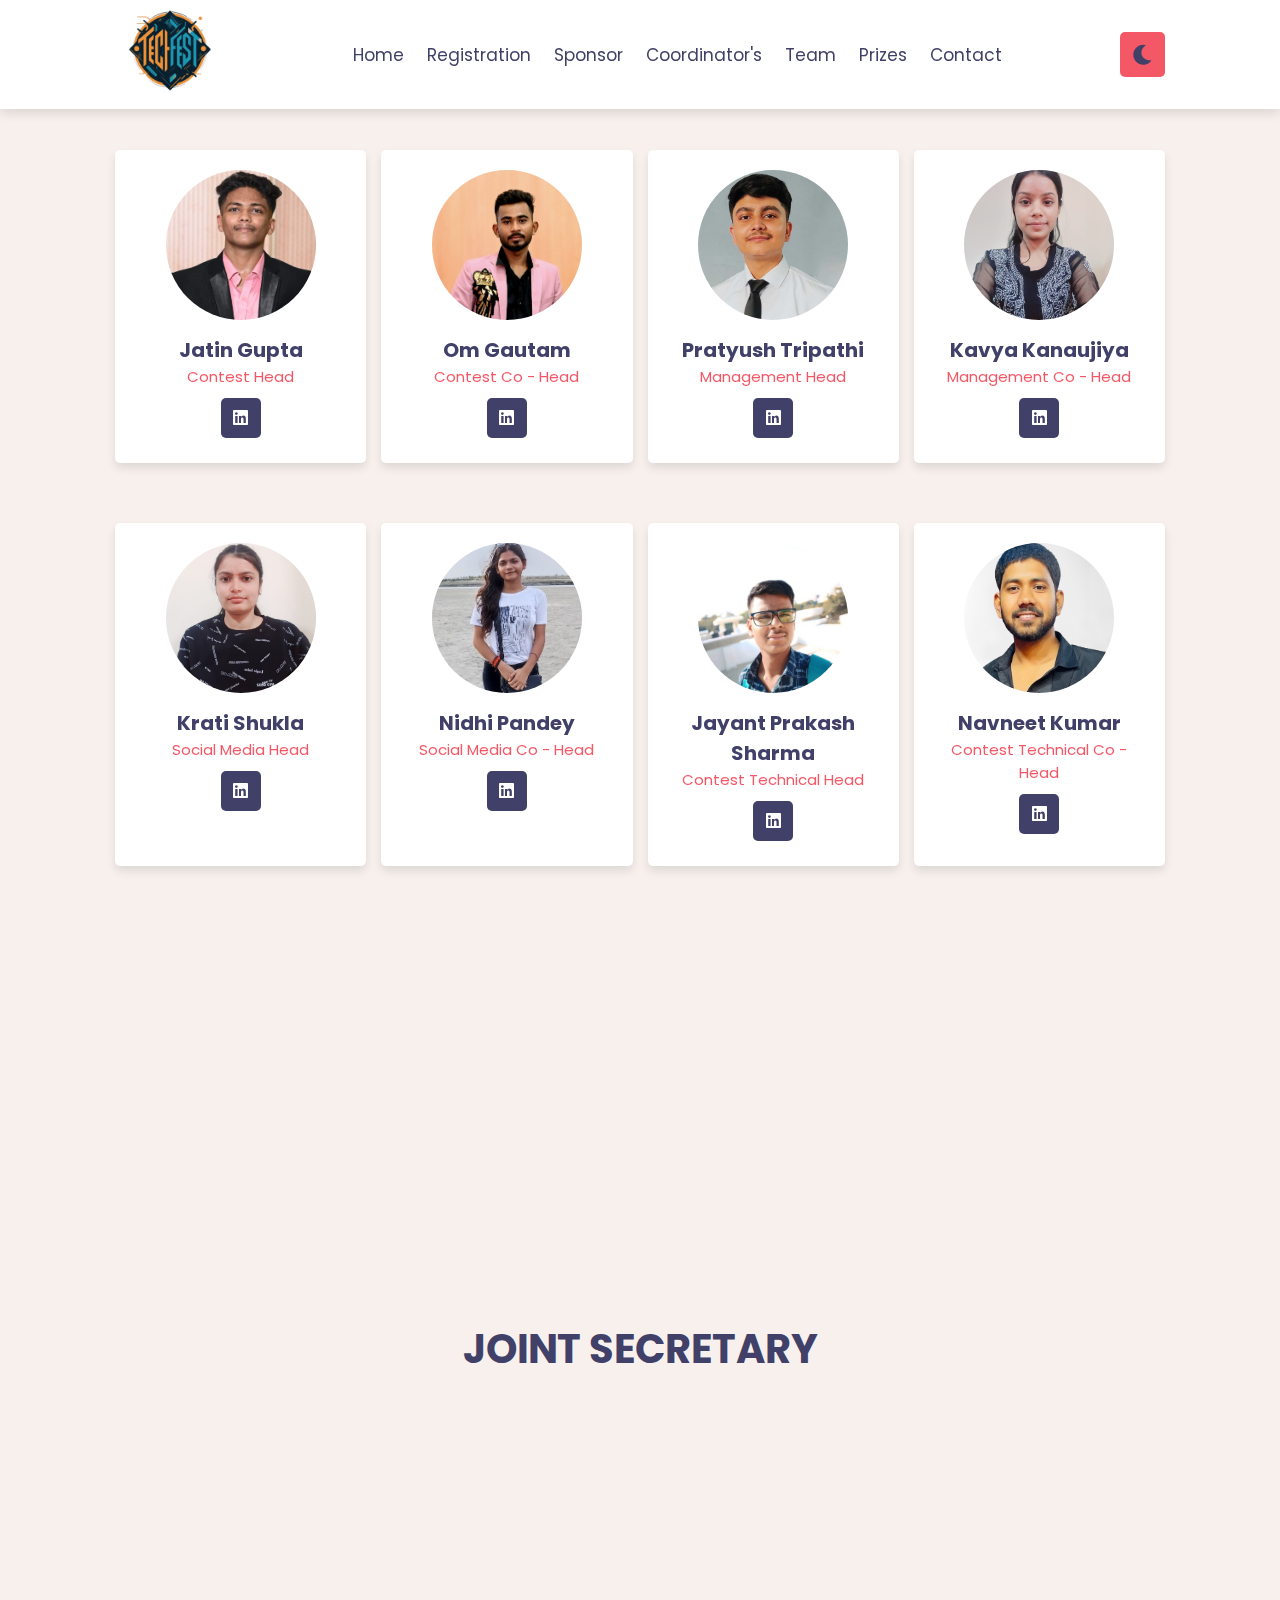
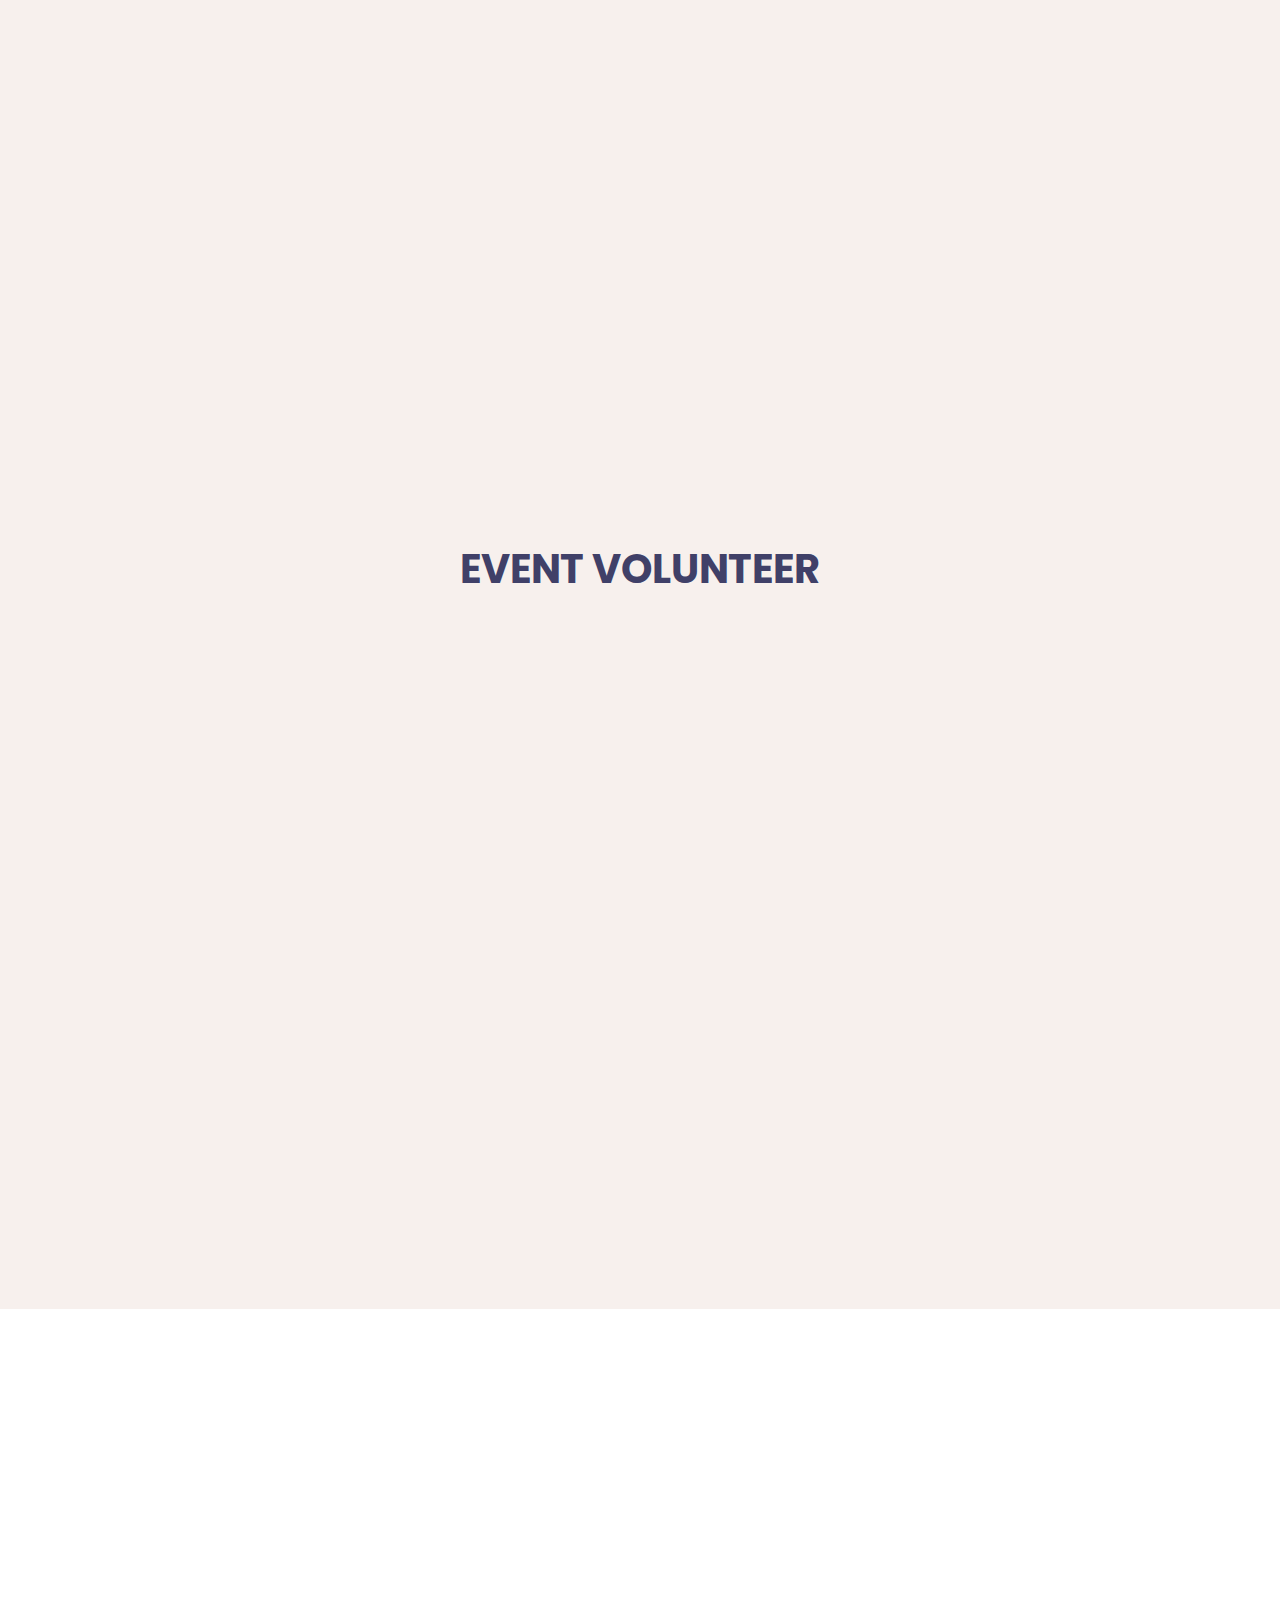
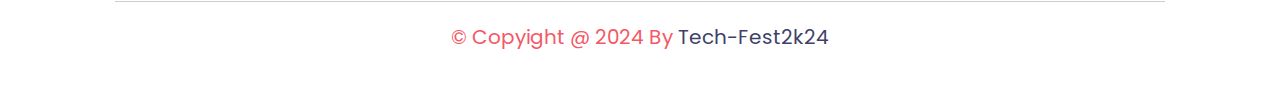
<file: teams.html>
<!DOCTYPE html>
<html lang="en">
  <head>
    <meta charset="UTF-8" />
    <meta http-equiv="X-UA-Compatible" content="IE=edge" />
    <meta name="viewport" content="width=device-width, initial-scale=1.0" />
    <title>Tech-fest2k24</title>
    <link rel="stylesheet" href="https://unpkg.com/aos@next/dist/aos.css" />

    <link
      rel="stylesheet"
      href="https://unpkg.com/swiper/swiper-bundle.min.css"
    />
    <!-- font awesome cdn link  -->
    <link
      rel="stylesheet"
      href="https://cdnjs.cloudflare.com/ajax/libs/font-awesome/5.15.4/css/all.min.css"
    />
    <!-- custom css link -->
    <link rel="stylesheet" href="style.css" />
    <link rel="stylesheet" href="style1.css" />
  </head>
  <body>
    <header class="header">
      <a data-aos="zoom-in-left" data-aos-delay="150" href="#" class="logo">
        <i class="code"></i><img id="tf-logo" src="./images/tf1-removebg-preview.png" alt=""></a
      >

      <nav class="navbar">
        <a data-aos="zoom-in-left" data-aos-delay="300" href="./index.html"
          >Home</a
        >
        <!-- <a data-aos="zoom-in-left" data-aos-delay="450" href="./index.html"
          >About</a
        > -->
        <a data-aos="zoom-in-left" data-aos-delay="600" href="./index.html"
          >Registration</a
        >
        <a data-aos="zoom-in-left" data-aos-delay="750" href="./index.html"
          >Sponsor</a
        >
        <a data-aos="zoom-in-left" data-aos-delay="900" href="./index.html"
          >Coordinator's</a
        >
        <a data-aos="zoom-in-left" data-aos-delay="1050" href="#">Team</a>
        <a data-aos="zoom-in-left" data-aos-delay="1050" href="./Prize.html">Prizes</a>
        <a data-aos="zoom-in-left" data-aos-delay="1200" href="./index.html"
          >Contact</a
        >
      </nav>

      <div class="icons">
        <div
          data-aos="zoom-in-left"
          data-aos-delay="1350"
          class="fas fa-moon"
          id="theme-btn"
        ></div>
        <div
          data-aos="zoom-in-left"
          data-aos-delay="1500"
          class="fas fa-bars"
          id="menu"
        ></div>
      </div>
    </header>
    <section class="team" id="team">

      <h1 class="heading">our contest coordinator</h1>
     
        <div class="box-container" data-aos="fade-up">
   
      
      
   
         <div class="box">
            <img src="images/jat.jpg" alt="">
            <h3>Jatin Gupta</h3>
            <p>
              Contest Head
            </p>
            <div class="share">
               <!-- <a href="#" class="fab fa-facebook-f"></a> -->
               <!-- <a href="#" class="fab fa-twitter"></a> -->
               <a href="https://www.linkedin.com/in/jatin-gupta-7a5000267?lipi=urn%3Ali%3Apage%3Ad_flagship3_profile_view_base_contact_details%3BYCYqhzHCQAW%2Bfw9EvYILnw%3D%3D" class="fab fa-linkedin"></a>
               <!-- <a href="#" class="fab fa-instagram"></a> -->
            </div>
         </div>
   
         <div class="box">
            <img src="images/om.jpg" alt="">
            <h3>Om Gautam</h3>
            <p>Contest Co - Head</p>
            <div class="share">
               <!-- <a href="#" class="fab fa-facebook-f"></a>
               <a href="#" class="fab fa-twitter"></a> -->
               <a href="https://www.instagram.com/omgautam2003/" class="fab fa-linkedin"></a>
               <!-- <a href="#" class="fab fa-instagram"></a> -->
            </div>
         </div>
   
         <div class="box">
            <img src="images/prityush.jpg" alt="">
            <h3>Pratyush Tripathi</h3>
            <p>Management Head</p>
            <div class="share">
               <!-- <a href="#" class="fab fa-facebook-f"></a>
               <a href="#" class="fab fa-twitter"></a> -->
               <a href="https://www.linkedin.com/in/pratyush-tripathi2002" class="fab fa-linkedin"></a>
               <!-- <a href="#" class="fab fa-instagram"></a> -->
            </div>
         </div>
         <div class="box">
          <img src="images/kavya.jpg" alt="">
          <h3>Kavya kanaujiya</h3>
          <p>Management Co - Head</p>
          <div class="share">
             <!-- <a href="#" class="fab fa-facebook-f"></a>
             <a href="#" class="fab fa-twitter"></a> -->
             <a href="https://www.linkedin.com/in/kavya-kanaujiya-8a95002aa?utm_source=share&utm_campaign=share_via&utm_content=profile&utm_medium=android_app" class="fab fa-linkedin"></a>
             <!-- <a href="#" class="fab fa-instagram"></a> -->
          </div>
       </div>
         
      </div>
   
   </section>
   <section class="team" id="team">

    <!-- <h1 class="heading">our contest coordinator</h1> -->
   
      <div class="box-container" data-aos="fade-up">
 
    
    
 
       <div class="box">
          <img src="images/krati.jpg" alt="">
          <h3>Krati Shukla</h3>
          <p>Social Media Head</p>
          <div class="share">
             <!-- <a href="#" class="fab fa-facebook-f"></a> -->
             <!-- <a href="#" class="fab fa-twitter"></a> -->
             <a href="https://www.linkedin.com/in/krati-shukla-8593b6271?utm_source=share&utm_campaign=share_via&utm_content=profile&utm_medium=android_app" class="fab fa-linkedin"></a>
             <!-- <a href="#" class="fab fa-instagram"></a> -->
          </div>
       </div>
 
       <div class="box">
          <img src="images/nidhi.jpg" alt="">
          <h3>Nidhi Pandey</h3>
        <p>Social media Co - Head</p>
          <div class="share">
             <!-- <a href="#" class="fab fa-facebook-f"></a>
             <a href="#" class="fab fa-twitter"></a> -->
             <a href="https://www.linkedin.com/in/nidhi-pandey-aaa6702b6?utm_source=share&utm_campaign=share_via&utm_content=profile&utm_medium=android_app" class="fab fa-linkedin"></a>
             <!-- <a href="#" class="fab fa-instagram"></a> -->
          </div>
       </div>
 
       <div class="box">
          <img src="images/Jayant.jpeg" alt="">
          <h3>Jayant Prakash Sharma</h3>
          <p>Contest technical Head</p>
          <div class="share">
             <!-- <a href="#" class="fab fa-facebook-f"></a>
             <a href="#" class="fab fa-twitter"></a> -->
             <a href="https://www.linkedin.com/in/jayant-prakash-sharma-3a3a87203/" class="fab fa-linkedin"></a>
             <!-- <a href="#" class="fab fa-instagram"></a> -->
          </div>
       </div>
       <div class="box">
        <img src="images/navi.png" alt="">
        <h3>Navneet Kumar</h3>
        <p>Contest technical Co - Head</p>
        <div class="share">
           <!-- <a href="#" class="fab fa-facebook-f"></a>
           <a href="#" class="fab fa-twitter"></a> -->
           <a href="https://www.instagram.com/navii__26/" class="fab fa-linkedin"></a>
           <!-- <a href="#" class="fab fa-instagram"></a> -->
        </div>
     </div>
       
    </div>
 
 </section>
 <section class="team" id="team">

  <!-- <h1 class="heading">our contest coordinator</h1> -->
 
    <div class="box-container" data-aos="fade-up">

  
  

     <div class="box">
        <img src="images/fatima.jpg" alt="">
        <h3>Mahek Fatima</h3>
        <p>Marketing and support Head</p>
        <div class="share">
           <!-- <a href="#" class="fab fa-facebook-f"></a> -->
           <!-- <a href="#" class="fab fa-twitter"></a> -->
           <a href="https://in.linkedin.com/in/mahek-fatima-518238258" class="fab fa-linkedin"></a>
           <!-- <a href="#" class="fab fa-instagram"></a> -->
        </div>
     </div>

     <div class="box">
        <img src="images/khyati.jpg" alt="">
        <h3>Khyati Dixit</h3>
        <p>Volunteer Head</p>
        <div class="share">
           <!-- <a href="#" class="fab fa-facebook-f"></a>
           <a href="#" class="fab fa-twitter"></a> -->
           <a href="https://www.linkedin.com/in/khyati-dixit-6159342a9?utm_source=share&utm_campaign=share_via&utm_content=profile&utm_medium=android_app" class="fab fa-linkedin"></a>
           <!-- <a href="#" class="fab fa-instagram"></a> -->
        </div>
     </div>

     
    
     
  </div>

</section>
<section class="team" id="team">

  <h1 class="heading">Joint Secretary</h1>
 
    <div class="box-container" data-aos="fade-up">

  
  

     <div class="box">
        <img src="images/menal.jpg" alt="">
        <h3>Meenal Saroj</h3>
        <div class="share">
           <!-- <a href="#" class="fab fa-facebook-f"></a> -->
           <!-- <a href="#" class="fab fa-twitter"></a> -->
           <a href="https://www.linkedin.com/in/meenal-saroj-304395250?utm_source=share&utm_campaign=share_via&utm_content=profile&utm_medium=android_app" class="fab fa-linkedin"></a>
           <!-- <a href="#" class="fab fa-instagram"></a> -->
        </div>
     </div>

     <div class="box">
        <img src="images/pallavi.jpg" alt="">
        <h3>Pallavi Jaiswal</h3>
      
        <div class="share">
           <!-- <a href="#" class="fab fa-facebook-f"></a>
           <a href="#" class="fab fa-twitter"></a> -->
           <a href="https://www.linkedin.com/in/pallavi-jaiswal-863650266?utm_source=share&utm_campaign=share_via&utm_content=profile&utm_medium=android_app" class="fab fa-linkedin"></a>
           <!-- <a href="#" class="fab fa-instagram"></a> -->
        </div>
     </div>

     <div class="box">
        <img src="images/mohit.jpg" alt="">
        <h3>Mohit Sharma</h3>
      
        <div class="share">
           <!-- <a href="#" class="fab fa-facebook-f"></a>
           <a href="#" class="fab fa-twitter"></a> -->
           <a href="https://www.instagram.com/themohitsharma46/" class="fab fa-linkedin"></a>
           <!-- <a href="#" class="fab fa-instagram"></a> -->
        </div>
     </div>
     <div class="box">
      <img src="images/annad.jpg" alt="">
      <h3>Anand Kumar</h3>
      <div class="share">
         <!-- <a href="#" class="fab fa-facebook-f"></a>
         <a href="#" class="fab fa-twitter"></a> -->
         <a href="https://www.instagram.com/anand.yadav.78053/" class="fab fa-linkedin"></a>
         <!-- <a href="#" class="fab fa-instagram"></a> -->
      </div>
   </div>
     
  </div>

</section>
<section class="team" id="team">

  <!-- <h1 class="heading">Event Volunteer</h1> -->
 
    <div class="box-container" data-aos="fade-up">

  
  

     <div class="box">
        <img src="images/prince.jpg" alt="">
        <h3>Prince Verma</h3>
        <div class="share">
           <!-- <a href="#" class="fab fa-facebook-f"></a> -->
           <!-- <a href="#" class="fab fa-twitter"></a> -->
           <a href="https://www.linkedin.com/in/prince-verma-97270328b?utm_source=share&utm_campaign=share_via&utm_content=profile&utm_medium=android_app" class="fab fa-linkedin"></a>
           <!-- <a href="#" class="fab fa-instagram"></a> -->
        </div>
     </div>

     <div class="box">
        <img src="images/abhijeet.jpg" alt="">
        <h3>Abhijeet Pathak</h3>
        <div class="share">
           <!-- <a href="#" class="fab fa-facebook-f"></a>
           <a href="#" class="fab fa-twitter"></a> -->
           <a href="https://www.linkedin.com/in/abhijeet-pathak-067892266" class="fab fa-linkedin"></a>
           <!-- <a href="#" class="fab fa-instagram"></a> -->
        </div>
     </div>

     <div class="box">
        <img src="images/rajdeep.jpg" alt="">
        <h3>Rashdeep Singh</h3>
      
        <div class="share">
           <!-- <a href="#" class="fab fa-facebook-f"></a>
           <a href="#" class="fab fa-twitter"></a> -->
           <a href="https://www.instagram.com/rashdeep.005?igsh=OGQ5ZDc2ODk2ZA==" class="fab fa-linkedin"></a>
           <!-- <a href="#" class="fab fa-instagram"></a> -->
        </div>
     </div>
     <div class="box">
      <img src="images/durgesh.jpg" alt="">
      <h3>Durgesh Gupta</h3>
      
      <div class="share">
         <!-- <a href="#" class="fab fa-facebook-f"></a>
         <a href="#" class="fab fa-twitter"></a> -->
         <a href="https://www.linkedin.com/in/durgesh-gupta-130644288" class="fab fa-linkedin"></a>
         <!-- <a href="#" class="fab fa-instagram"></a> -->
      </div>
   </div>
     
  </div>

</section>
<section class="team" id="team">

  <h1 class="heading">Event Volunteer</h1>
 
    <div class="box-container" data-aos="fade-up">

  
  

     <div class="box">
        <img src="images/manya.jpg" alt="">
        <h3>Manya Trivedi</h3>
     
        <div class="share">
           <!-- <a href="#" class="fab fa-facebook-f"></a> -->
           <!-- <a href="#" class="fab fa-twitter"></a> -->
           <a href="https://www.linkedin.com/in/manya-trivedi-b0bb58288?utm_source=share&utm_campaign=share_via&utm_content=profile&utm_medium=android_app" class="fab fa-linkedin"></a>
           <!-- <a href="#" class="fab fa-instagram"></a> -->
        </div>
     </div>

     <div class="box">
        <img src="images/cahru.jpg" alt="">
        <h3>Charu Tripathi</h3>
       
        <div class="share">
           <!-- <a href="#" class="fab fa-facebook-f"></a>
           <a href="#" class="fab fa-twitter"></a> -->
           <a href="https://in.linkedin.com/in/charu-tripathi-953599232" class="fab fa-linkedin"></a>
           <!-- <a href="#" class="fab fa-instagram"></a> -->
        </div>
     </div>

     <div class="box">
        <img src="images/Anushka .jpg" alt="">
        <h3>Anushka Trivedi</h3>
       
        <div class="share">
           <!-- <a href="#" class="fab fa-facebook-f"></a>
           <a href="#" class="fab fa-twitter"></a> -->
           <a href="https://www.linkedin.com/in/anushka-trivedi-2b0b62275?utm_source=share&utm_campaign=share_via&utm_content=profile&utm_medium=android_app" class="fab fa-linkedin"></a>
           <!-- <a href="#" class="fab fa-instagram"></a> -->
        </div>
     </div>
     <div class="box">
      <img src="images/karishma.jpg" alt="">
      <h3>Karishma</h3>
     
      <div class="share">
         <!-- <a href="#" class="fab fa-facebook-f"></a>
         <a href="#" class="fab fa-twitter"></a> -->
         <a href="https://www.linkedin.com/in/karishma-2230572b7?utm_source=share&utm_campaign=share_via&utm_content=profile&utm_medium=android_app" class="fab fa-linkedin"></a>
         <!-- <a href="#" class="fab fa-instagram"></a> -->
      </div>
   </div>
     
  </div>

</section>
<section class="team" id="team">
     <div class="box-container" data-aos="fade-up">
 
   
   
 
      <div class="box">
         <img src="images/nandni.jpg" alt="">
         <h3>Nandani Kanaujiya</h3>
      
         <div class="share">
            <!-- <a href="#" class="fab fa-facebook-f"></a> -->
            <!-- <a href="#" class="fab fa-twitter"></a> -->
            <a href="https://www.linkedin.com/in/nandani-kanaujiya-13920a2b7?utm_source=share&utm_campaign=share_via&utm_content=profile&utm_medium=android_app" class="fab fa-linkedin"></a>
            <!-- <a href="#" class="fab fa-instagram"></a> -->
         </div>
      </div>
 
      <div class="box">
         <img src="images/tisha.jpg" alt="">
         <h3>Tisha Bajaj</h3>
        
         <div class="share">
            <!-- <a href="#" class="fab fa-facebook-f"></a>
            <a href="#" class="fab fa-twitter"></a> -->
            <a href="https://www.linkedin.com/in/tisha-bajaj-082b5426a?utm_source=share&utm_campaign=share_via&utm_content=profile&utm_medium=android_app" class="fab fa-linkedin"></a>
            <!-- <a href="#" class="fab fa-instagram"></a> -->
         </div>
      </div>
 
      <div class="box">
         <img src="images/mansi.jpg" alt="">
         <h3>Mansi Pal</h3>
        
         <div class="share">
            <!-- <a href="#" class="fab fa-facebook-f"></a>
            <a href="#" class="fab fa-twitter"></a> -->
            <a href="https://www.linkedin.com/in/mansi-pal-9bba642b6?utm_source=share&utm_campaign=share_via&utm_content=profile&utm_medium=android_app" class="fab fa-linkedin"></a>
            <!-- <a href="#" class="fab fa-instagram"></a> -->
         </div>
      </div>
      <div class="box">
       <img src="images/ankit.png" alt="">
       <h3>
         Ankit Kumar
     </h3>
      
       <div class="share">
          <!-- <a href="#" class="fab fa-facebook-f"></a>
          <a href="#" class="fab fa-twitter"></a> -->
          <a href="https://www.instagram.com/ankit.kumar.ee?igsh=ZTRydnE1dGp0eDhh" class="fab fa-instagram"></a>
          <!-- <a href="#" class="fab fa-instagram"></a> -->
       </div>
    </div>
      
   </div>
 
 </section>
    <!-- footer -->

  <section class="footer">

    <div class="box-container">

      <!-- <div class="box" data-aos="fade-up">
        <h3> <i class="fas fa-user"></i> Our Team Head </h3>
        <p>Jatin Gupta (Event Head )<br>
         Om Gautam (Management Head) <br>
         </p>
      </div> -->

      <div class="box" data-aos="fade-up">
        <h3>Our Team contact</h3>
          <a href="https://www.linkedin.com/in/jatin-gupta-7a5000267?lipi=urn%3Ali%3Apage%3Ad_flagship3_profile_view_base_contact_details%3Bnu%2FGdWiTQQmArT45YL06Tg%3D%3D"><i class="fas fa-chevron-right"></i> 7392833429 (Jatin Gupta)</a>
          <a href=""><i class="fas fa-chevron-right"></i> 8874074172 (Om Gautam)</a>
          <a href="https://www.instagram.com/navii__26/"><i class="fas fa-chevron-right"></i> 9044481442 (Navneet Kumar)</a>
      </div>

      <div class="box" data-aos="fade-up">
        <h3>Contact Us</h3>
        <a href="#"><i class="fas fa-phone"></i>93698 84977 (Dr. Rabins Porwal)</a>
        <a href="rabins@csjmu.ac.in"><i class="fas fa-envelope"></i> rabins@csjmu.ac.in</a>
        <a href="G737+4X5 U.I.E.T 4 CSJM university, Kanpur University, Kanpur, Uttar Pradesh 208024"><i class="fas fa-map"></i> Department Of Computer Applications
            CSJM University, Kanpur</a>
      </div>

      <div class="box" data-aos="fade-up">
        <h3>Follow Us</h3>
        <a href="#"> <i class="fab fa-facebook-f"></i> facebook </a>
        <a href="#"> <i class="fab fa-twitter"></i> twitter </a>
        <a href="#"> <i class="fab fa-instagram"></i> instagram </a>
        <a href="#"> <i class="fab fa-whatsapp"></i> whatsapp </a>
      </div>
    </div>

    <div class="credit"> &copy; Copyight @ 2024 By <span>Tech-Fest2k24</span> </div>

  </footer>
  </body>
  <script src="https://unpkg.com/aos@next/dist/aos.js"></script>
  <script src="https://unpkg.com/swiper/swiper-bundle.min.js"></script>
  <script src="script.js"></script>
</html>
</file>
<file: style.css>
@import url("https://fonts.googleapis.com/css2?family=Poppins:wght@100;300;400;500;600&display=swap");

:root{
   --main-color:#f45866;
   --primary-color: #404068;
   --white:#fff;
   --bg: #f7f0ed;
   --light-black:#333;
   --box-shadow: 0 .5rem 1rem rgba(0,0,0,.1);
}

*{
   font-family: 'Poppins', sans-serif;
   margin:0; padding:0;
   box-sizing: border-box;
   outline: none; border:none;
   text-decoration: none;
   transition: .2s linear;
   text-transform: capitalize;
}

html{
   font-size: 62.5%;
   overflow-x: hidden;
   scroll-behavior: smooth;
   scroll-padding-top: 6rem;
}

html::-webkit-scrollbar{
   width: .8rem;
}

html::-webkit-scrollbar-track{
   background-color: var(--white);
}

html::-webkit-scrollbar-thumb{
   background-color: var(--primary-color);
   border-radius: 5rem;
}

body{
   background: var(--bg); 
}

body.active{
  --primary-color:#fff;
  --light-black:#eee;
  --white:#333;
  --bg:#222;
  --box-shadow:0 .5rem 1.5rem rgba(0,0,0,.4);
}

section{
   padding: 3rem 9%;
}

#tf-logo{
   width: 100px;
}

.heading{
   text-align: center;
   color:var(--primary-color);
   text-transform: uppercase;
   margin-bottom: 4rem;
   font-size: 4rem;
   margin-top: 2rem;
}

.btn {
    display: inline-block;
    margin-top: 1rem;
    padding: .8rem 2.8rem;
    border-radius: 5rem;
    border-top-left-radius: 0;
    border: 0.2rem solid var(--main-color);
    cursor: pointer;
    color: var(--main-color);
    font-size: 1.7rem;
    overflow: hidden;
    z-index: 0;
    position: relative;
  }
  
  .btn::before {
    content: '';
    position: absolute;
    top: 0;
    left: 0;
    height: 100%;
    width: 100%;
    background: var(--main-color);
    z-index: -1;
    -webkit-transition: .2s linear;
    transition: .2s linear;
    clip-path: circle(0% at 0% 5%);
  }
  
  .btn:hover::before {
     clip-path: circle(100%);
  }
  
  .btn:hover {
    color: var(--white);
  }

/* header */

.header{
  position: fixed;
  top: 0;
  left: 0;
  right: 0;
  z-index: 1000;
  display: flex;
  align-items: center;
  justify-content: space-between;
  padding: 0rem 9%;
  background: var(--white);
  box-shadow: var(--box-shadow);
}

.header .logo{
   font-size: 2.2rem;
   font-weight: bolder;
   color:var(--primary-color);
}

.header .logo i{
   color:var(--main-color);
   padding-right: .5rem;
}

.header .navbar a{
   font-size: 1.7rem;
   margin-left: 2rem;
   color:var(--primary-color);
  padding-block: 1.6rem;
  position: relative; 
}

.header .navbar a:hover{
   color: var(--main-color);
}

.header .navbar a::before {
   content: "";
   position: absolute;
   height: .3rem;
   border-block: 1px solid var(--main-color);
   bottom: .5rem;
   width: 100%;
   transform: scaleX(0);
   transform-origin: center;
   transition: 0.5s ease;
 }

 .header .navbar a:is(:hover, :focus)::before { 
   transform: scaleX(1); 
 }

.header .icons div{
   height:4.5rem;
   width:4.5rem;
   line-height:4.5rem;
   font-size: 2rem;
   border-radius: .5rem;
   margin-left: .5rem;
   cursor: pointer;
   color:var(--primary-color);
   background: var(--main-color);
   text-align: center;
}
.header .icons div:hover{
   color: var(--main-color);
   background: var(--primary-color);
}

#menu{
   display: none;
}

/* home */

.home{
   font-weight: 900;
   position: relative;
   min-height: 100vh;
   display: flex;
   align-items: center;
   justify-content: center;
   background-color: #212121;
   /* background:url(images/csjmlogo.png) no-repeat; */
   background-size: cover;
   /* background-position: center; */
   z-index: 1;
}

#top-btn{
   margin-top: 10px;
}



.note{
   font-size: larger;
}

#main-background{
   height: 100%;
   width: 100%;
   background-size: cover;
   position: absolute;
   opacity: 1;
   z-index: -1;
}

.home .content{
  text-align: center;
}

.home .content h3 {
    font-size: 6rem;
    text-transform: uppercase;
    font-weight: normal;
    color:#fff;
    padding-bottom: 3.5rem;
}

 /* end */

 .about .row{
    display: flex;
    align-items: center;
    flex-wrap: wrap;
    gap: 2rem;
  }
  
  .about .row .image {
    flex: 1 1 40rem;
  }
  
  .about .row .image img {
    width: 100%;
  }
  
  .about .row .content {
    flex: 1 1 40rem;
  }
  
  .about .row .content h3 {
    font-size: 3.5rem;
    color: var(--main-color);
  }
  
  .about .row .content p {
    font-size: 1.6rem;
    color: var(--light-black);
    padding: 2rem 0;
    line-height: 2;
  }

  /* end */

  /* service */
 
 .services .box-container{
    display: grid;
    grid-template-columns: repeat(auto-fit, minmax(30rem, 1fr));
    gap:2rem;
 }
 
 .services .box-container .box{
    text-align: center;
    padding: 4rem;
    background-color: var(--white);
    box-shadow: var(--box-shadow);
    border-radius: 5rem;
 }
 
 .services .box-container .box img{
    margin: 1rem 0;
    height: 15rem;
    transition: 500ms ease;
 }

 .services .box-container .box:hover img{
    transform: scale(-1) rotate(180deg);
 }
 
 .services .box-container .box h3{
    font-size: 2rem;
    padding:1rem 0;
    color:var(--primary-color);
 }
 
 .services .box-container .box p{
    font-size: 1.5rem;
    color:var(--light-black);
    line-height: 2;
 }

 /* end */

/* pricing */

 .plan .box-container{
    display: flex;
    align-items: center;
    justify-content: center;
    flex-wrap: wrap;
    gap: 6rem;
}

.plan .box-container .box{
    background:var(--white);
    width:30rem;
    height: 38rem;
    text-align: center;
    box-shadow: var(--box-shadow);
    position: relative;
}

.plan .box-container .box:hover{
    transform: scale(1.05);
}

.plan .box-container .box .title{
    font-size: 2.5rem;
    background:var(--main-color);
    clip-path: polygon(0 0, 100% 0, 100% 70%, 50% 100%, 0 70%);
    color: var(--white);
    padding:1rem 0;
}

.plan .box-container .box .price{
    font-size: 4rem;
    color:var(--light-black);
    padding-top:1rem;
}

.plan .box-container .box .price span{
    font-size: 2.5rem;
}

.plan .box-container .box .month{
    font-size: 1.4rem;
    color:var(--light-black);
}

.plan .box-container .box ul{
    margin:2rem 6rem;
    list-style: none;
}

.plan .box-container .box ul li{
    text-align: left;
    padding:.5rem;
    font-size: 1.5rem;
    color:var(--light-black);
}

.plan .box-container .box ul li i{
    color: var(--white);
    padding: .5rem;
    margin-right: 1rem;
    background: var(--main-color);
    border-radius: 50%;
}

.plan .box-container .box ul li i.fa-times{
   padding: .5rem .7rem;
}

.plan .box-container .box .btn {
    position: absolute;
    bottom: -2rem;
    right: 2rem;
    background: var(--white);
  }

  /* end */

  /* gallery */

  .gallery .gallery-slider .swiper-slide{
    overflow: hidden;
    border-radius: .5rem;
    height: 50rem;
    width:35rem;
}

.gallery .gallery-slider .swiper-slide img{
    height:100%;
    width:100%;
    object-fit: cover;
}

  /* end */

  /* review */

.review .review-slider{
   box-shadow: var(--box-shadow);
}

.review .review-slider .slide{
   background: var(--white);
    border-radius: .5rem;
    text-align: center;
    padding: 3rem;
}

.review .review-slider .slide img{
    height: 10rem;
    width: 10rem;
    border-radius: 50%;
    object-fit: cover;
    margin-bottom: .5rem;
}

.review .review-slider .slide h3{
    font-size: 2.5rem;
    color:var(--primary-color);
}

.review .review-slider .slide p{
    font-size: 1.6rem;
    color:var(--primary-color);
    line-height: 1.7;
    padding: 1rem 0;
}

.review .review-slider .slide .stars{
    padding: 1rem 0;
    padding-bottom: 1.5rem;
}

.review .review-slider .slide .stars i{
    font-size: 2rem;
    color:var(--main-color);
}

.swiper-pagination-bullet-active{
    background: var(--main-color);
}

/* end */

/* team */

.team .box-container{
    display: grid;
    grid-template-columns: repeat(auto-fit, minmax(25rem, 1fr));
    gap:1.5rem;
 }
 
 .team .box-container .box{
    border-radius: .5rem;
    background: var(--white);
    padding:2rem;
    text-align: center;
    box-shadow: var(--box-shadow);
 }
 
 .team .box-container .box img{
    border-radius: 50%;
    height: 15rem;
    width: 15rem;
    object-fit: cover;
    margin-bottom: 1rem;
 }
 
 .team .box-container .box h3{
    font-size: 2rem;
    color:var(--primary-color);
 }
 
 .team .box-container .box p{
    font-size: 1.5rem;
    color:var(--main-color);
 }
 
 .team .box-container .box .share{
    margin-top: .5rem;
 }
 
 .team .box-container .box .share a{
    height: 4rem;
    width: 4rem;
    line-height: 4rem;
    font-size: 1.7rem;
    background: var(--primary-color);
    border-radius: .5rem;
    color:var(--white);
    margin: .5rem 0;
 }
 
 .team .box-container .box .share a:hover{
    background: var(--main-color);
 }

 /* end */

 .contact form{
   text-align: center;
}

 .contact form .inputBox{
   display: flex;
   flex-wrap: wrap;
   justify-content: space-between;
}

.contact form textarea,
.contact form .inputBox input,
.contact form .inputBox select{
   width: 100%;
   padding:1rem;
   font-size: 1.6rem;
   color: var(--primary-color);
   margin:.7rem 0;
   background: var(--white);
   box-shadow: var(--box-shadow);
   border-radius: .5rem;
}

.contact form textarea{
   height: 20rem;
   resize: none;
}

.contact form .inputBox input,
.contact form .inputBox select{
   width: 49%;
}


/* footer */

.footer{
   background: var(--white);
   width: 100%;
   position: absolute;
   right: 0px;
 }

 .footer .box-container {
   display: grid;
   grid-template-columns: repeat(auto-fit, minmax(25rem, 1fr));
   gap: 1.5rem;
 }

 .footer .box-container .box {
  padding: 1rem 0;
}

 .footer .box-container .box h3 {
   font-size: 2.2rem;
   color: var(--primary-color);
   padding: 1rem 0;
 }
 
 .footer .box-container .box p {
   font-size: 1.5rem;
   color: var(--main-color);
   padding: 1rem 0;
   line-height: 2;
 }
 
 .footer .box-container .box a {
   display: block;
   font-size: 1.4rem;
   color: var(--main-color);
   padding: 1rem 0;
 }
 
 .footer .box-container .box a i {
   padding-right: .5rem;
   color: var(--primary-color);
 }
 
 .footer .box-container .box a:hover {
   color: var(--primary-color);
 }
 
 .footer .credit {
   margin-top: 2.5rem;
   padding: 1rem;
   padding-top: 2rem;
   border-top: 0.1rem solid #cecece;
   text-align: center;
   color: var(--main-color);
   font-size: 2rem;
 }
 
 .footer .credit span {
   color: var(--primary-color);
 }

 .aptech{
   width: 100%;
 }

 #c-heading{
   display: inline-block;
 }
/* end */

/* media query */

@media (max-width:991px){

   html{
      font-size: 55%;
   }
 
   .header{
     padding: 2rem 5rem;
   }

   section {
      padding: 3rem;
    }
 
}

@media (max-width: 768px) {

   #menu {
     display: inline-block;
   }
   .header .navbar {
     position: absolute;
     top: 99%;
     left: 0;
     right: 0;
     background: var(--bg);
     clip-path: polygon(0 0, 100% 0, 100% 0, 0 0);
   }
   
   .header .navbar.active {
     clip-path: polygon(0 0, 100% 0, 100% 100%, 0 100%);
   }

   .header .navbar a{
      display: flex;
        background:var(--white);
        border-radius: .5rem;
        padding:1.3rem;
        margin:1.3rem;
        font-size: 2rem;
        justify-content: center;
   }

   .home .content h3{
      font-size: 4rem;
  }

}

@media (max-width:450px){

   html{
       font-size: 50%;
   }
}
</file>
<file: style1.css>
@import url('https://fonts.googleapis.com/css2?family=Recursive:wght@300..1000&display=swap');

.main-container{
    margin-top: 10rem;
    width: 100%;
    display: flex;
    flex-direction: column;
    justify-content: center;
    gap: 20px;
    align-items: center;
    font-size: 1.5rem;
}

.box-con{
    background-color: rgb(255, 255, 255);
    border-radius: 10px;
    width: 80%;
    display: flex;
    gap: 10px;
    padding: 20px;
    filter: drop-shadow(0 0 0.75rem black);
}

.img-con{
    background-color: rgb(76, 0, 255);
    width: 10%;
    height: 10%;
}

.data{
    padding-left: 50px;
}

#main-heading{
    font-family: "Recursive", sans-serif;
    font-size: 50px;
}

img{
    height: 100%;
    width: 100%;
}

@media (width < 500px) {
    #assure{
        margin-top: 30px;
    }
}
</file>
